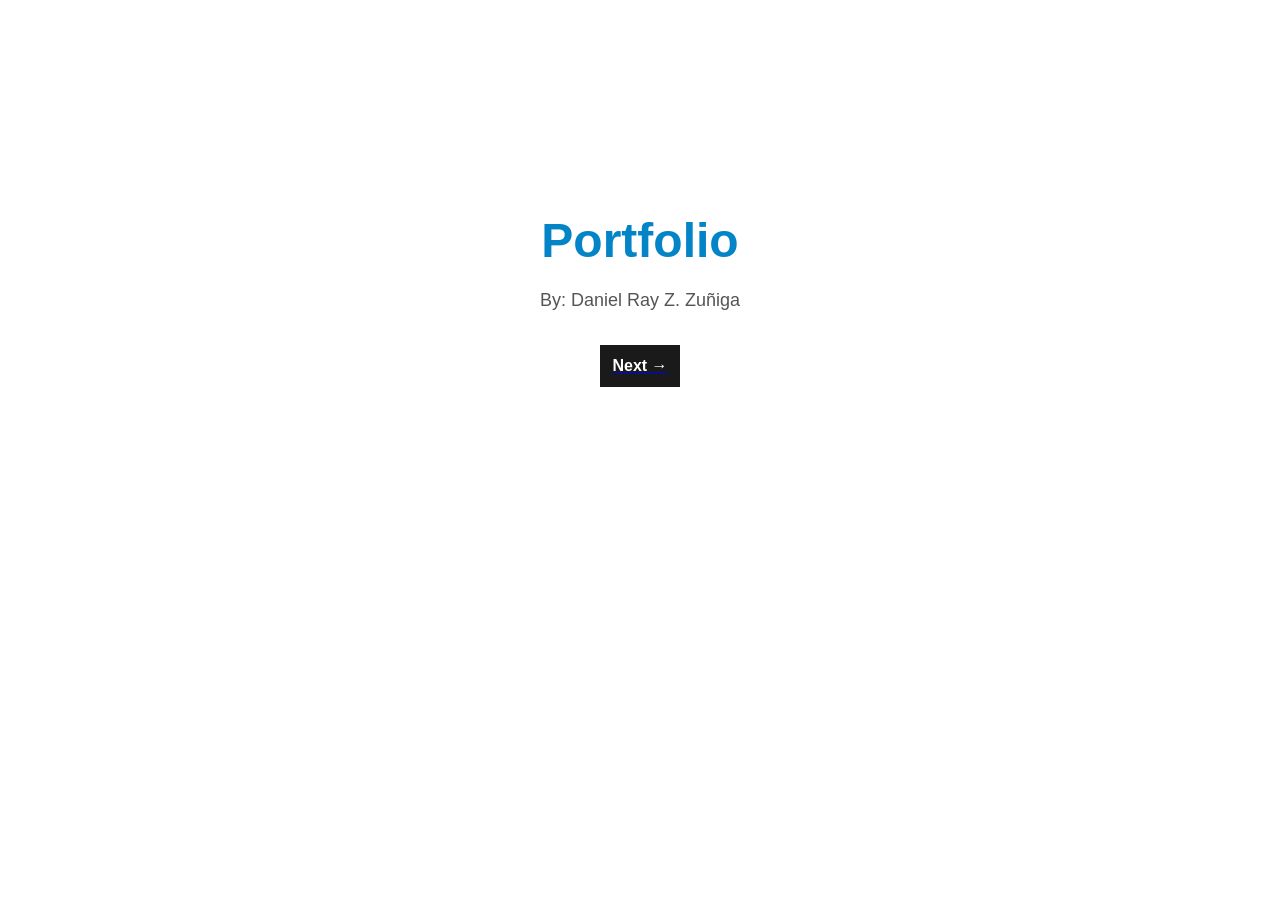
<file: index.html>
<!DOCTYPE html>
<html lang="en">
<head>
    <meta charset="UTF-8">
    <meta name="viewport" content="width=device-width, initial-scale=1.0">
    <title>Portfolio</title>
</head>
<body bgcolor="#ffffff" text="#555555">

    <br><br><br><br><br><br><br><br>

    <table width="600" align="center" cellpadding="40" cellspacing="0" border="0">
        <tr>
            <td align="center">
                
                <h1>
                    <font face="Arial, sans-serif" color="#0284c7" size="7">
                        <b>Portfolio</b>
                    </font>
                </h1>

                <p>
                    <font face="Arial, sans-serif" color="#555555" size="4">
                        By: Daniel Ray Z. Zuñiga
                    </font>
                </p>

                <br>

                <table bgcolor="#1a1a1a" cellpadding="12" cellspacing="0" border="0">
                    <tr>
                        <td align="center">
                            <a href="homepage.html">
                                <font face="Arial, sans-serif" color="#ffffff" size="3">
                                    <b>Next &rarr;</b>
                                </font>
                            </a>
                        </td>
                    </tr>
                </table>

            </td>
        </tr>
    </table>

</body>
</html>
</file>
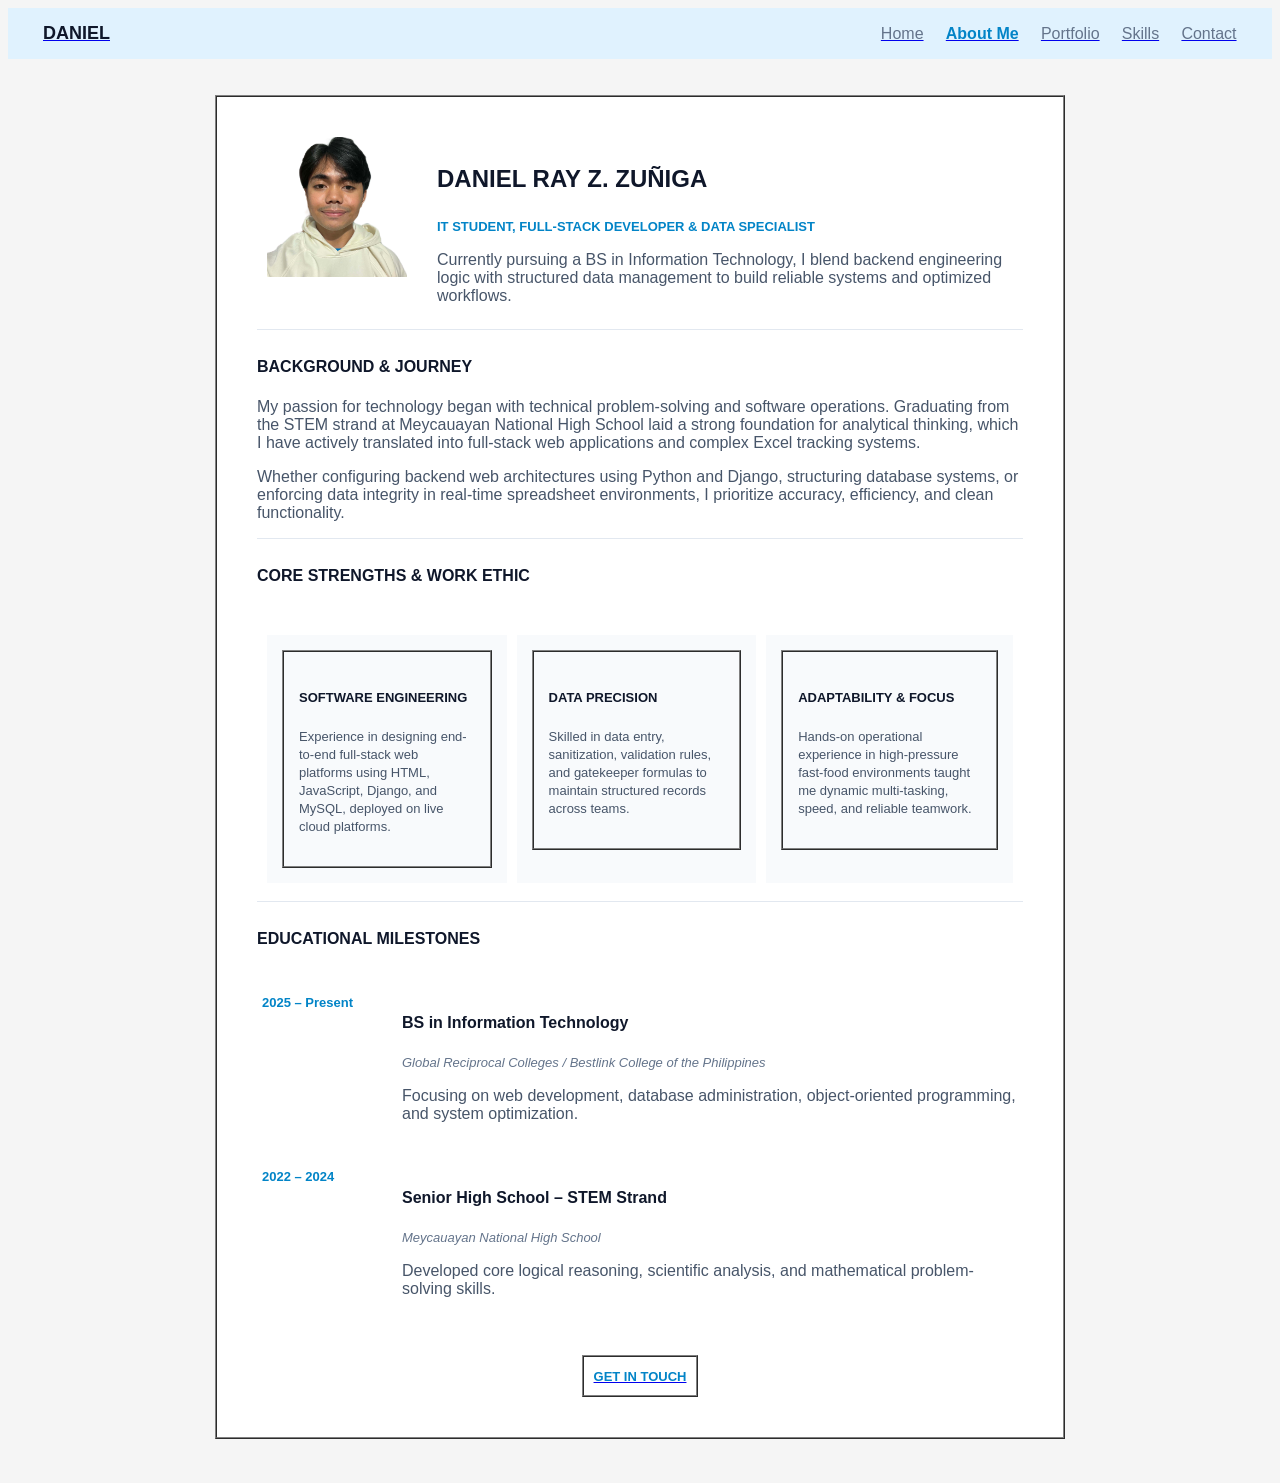
<file: aboutme.html>
<!DOCTYPE html>
<html lang="en">
<head>
    <meta charset="UTF-8">
    <meta name="viewport" content="width=device-width, initial-scale=1.0">
    <title>About Me</title>
</head>
<body bgcolor="#f5f5f5" text="#475569">

    <table width="100%" bgcolor="#e0f2fe" cellpadding="15" cellspacing="0" border="0">
        <tr>
            <td align="left" width="30%">
                &nbsp;&nbsp;&nbsp;&nbsp;
                <a href="homepage.html">
                    <font face="Arial, sans-serif" color="#0f172a" size="4">
                        <b>DANIEL</b>
                    </font>
                </a>
            </td>
            <td align="right" width="70%">
                <font face="Arial, sans-serif" size="3">
                    <a href="homepage.html"><font color="#64748b">Home</font></a> &nbsp;&nbsp;&nbsp;
                    <b><a href="aboutme.html"><font color="#0284c7">About Me</font></a></b> &nbsp;&nbsp;&nbsp;
                    <a href="portfolio.html"><font color="#64748b">Portfolio</font></a> &nbsp;&nbsp;&nbsp;
                    <a href="skills.html"><font color="#64748b">Skills</font></a> &nbsp;&nbsp;&nbsp;
                    <a href="contact.html"><font color="#64748b">Contact</font></a>
                </font>
                &nbsp;&nbsp;&nbsp;&nbsp;
            </td>
        </tr>
    </table>

    <br><br>

    <table width="850" align="center" bgcolor="#ffffff" cellpadding="40" cellspacing="0" border="1">
        <tr>
            <td>

                <table width="100%" cellpadding="0" cellspacing="0" border="0">
                    <tr>
                        <td width="160" valign="top" align="center">
                            <img src="profile.jpg" alt="Daniel Ray Zuñiga" width="140" height="140" border="0">
                        </td>
                        <td width="20">&nbsp;</td>
                        <td valign="top">
                            <h1>
                                <font face="Arial, sans-serif" color="#0f172a" size="5">
                                    DANIEL RAY Z. ZUÑIGA
                                </font>
                            </h1>
                            <p>
                                <font face="Arial, sans-serif" color="#0284c7" size="2">
                                    <b>IT STUDENT, FULL-STACK DEVELOPER &amp; DATA SPECIALIST</b>
                                </font>
                            </p>
                            <p>
                                <font face="Arial, sans-serif" color="#475569" size="3">
                                    Currently pursuing a BS in Information Technology, I blend backend engineering logic with structured data management to build reliable systems and optimized workflows.
                                </font>
                            </p>
                        </td>
                    </tr>
                </table>

                <hr color="#e2e8f0" size="1">

                <font face="Arial, sans-serif">
                    <h2>
                        <font color="#0f172a" size="3">
                            <b>BACKGROUND &amp; JOURNEY</b>
                        </font>
                    </h2>
                    <p>
                        <font size="3">
                            My passion for technology began with technical problem-solving and software operations. Graduating from the STEM strand at Meycauayan National High School laid a strong foundation for analytical thinking, which I have actively translated into full-stack web applications and complex Excel tracking systems.
                        </font>
                    </p>
                    <p>
                        <font size="3">
                            Whether configuring backend web architectures using Python and Django, structuring database systems, or enforcing data integrity in real-time spreadsheet environments, I prioritize accuracy, efficiency, and clean functionality.
                        </font>
                    </p>
                </font>

                <hr color="#e2e8f0" size="1">

                <font face="Arial, sans-serif">
                    <h2>
                        <font color="#0f172a" size="3">
                            <b>CORE STRENGTHS &amp; WORK ETHIC</b>
                        </font>
                    </h2>
                </font>

                <br>

                <table width="100%" cellpadding="15" cellspacing="10" border="0">
                    <tr>
                        <td width="33%" bgcolor="#f8fafc" valign="top">
                            <table width="100%" border="1" cellpadding="15" cellspacing="0">
                                <tr>
                                    <td>
                                        <font face="Arial, sans-serif">
                                            <h4><font color="#0f172a" size="2"><b>SOFTWARE ENGINEERING</b></font></h4>
                                            <p><font size="2">Experience in designing end-to-end full-stack web platforms using HTML, JavaScript, Django, and MySQL, deployed on live cloud platforms.</font></p>
                                        </font>
                                    </td>
                                </tr>
                            </table>
                        </td>

                        <td width="33%" bgcolor="#f8fafc" valign="top">
                            <table width="100%" border="1" cellpadding="15" cellspacing="0">
                                <tr>
                                    <td>
                                        <font face="Arial, sans-serif">
                                            <h4><font color="#0f172a" size="2"><b>DATA PRECISION</b></font></h4>
                                            <p><font size="2">Skilled in data entry, sanitization, validation rules, and gatekeeper formulas to maintain structured records across teams.</font></p>
                                        </font>
                                    </td>
                                </tr>
                            </table>
                        </td>

                        <td width="34%" bgcolor="#f8fafc" valign="top">
                            <table width="100%" border="1" cellpadding="15" cellspacing="0">
                                <tr>
                                    <td>
                                        <font face="Arial, sans-serif">
                                            <h4><font color="#0f172a" size="2"><b>ADAPTABILITY &amp; FOCUS</b></font></h4>
                                            <p><font size="2">Hands-on operational experience in high-pressure fast-food environments taught me dynamic multi-tasking, speed, and reliable teamwork.</font></p>
                                        </font>
                                    </td>
                                </tr>
                            </table>
                        </td>
                    </tr>
                </table>

                <hr color="#e2e8f0" size="1">

                <font face="Arial, sans-serif">
                    <h2>
                        <font color="#0f172a" size="3">
                            <b>EDUCATIONAL MILESTONES</b>
                        </font>
                    </h2>
                </font>

                <br>

                <table width="100%" cellpadding="5" cellspacing="0" border="0">
                    <tr>
                        <td width="130" valign="top">
                            <font face="Arial, sans-serif" color="#0284c7" size="2">
                                <b>2025 – Present</b>
                            </font>
                        </td>
                        <td valign="top">
                            <font face="Arial, sans-serif">
                                <h4><font color="#0f172a" size="3">BS in Information Technology</font></h4>
                                <p><font color="#64748b" size="2"><i>Global Reciprocal Colleges / Bestlink College of the Philippines</i></font></p>
                                <p><font size="3">Focusing on web development, database administration, object-oriented programming, and system optimization.</font></p>
                            </font>
                        </td>
                    </tr>
                </table>

                <br>

                <table width="100%" cellpadding="5" cellspacing="0" border="0">
                    <tr>
                        <td width="130" valign="top">
                            <font face="Arial, sans-serif" color="#0284c7" size="2">
                                <b>2022 – 2024</b>
                            </font>
                        </td>
                        <td valign="top">
                            <font face="Arial, sans-serif">
                                <h4><font color="#0f172a" size="3">Senior High School – STEM Strand</font></h4>
                                <p><font color="#64748b" size="2"><i>Meycauayan National High School</i></font></p>
                                <p><font size="3">Developed core logical reasoning, scientific analysis, and mathematical problem-solving skills.</font></p>
                            </font>
                        </td>
                    </tr>
                </table>

                <br><br>

                <table align="center" cellpadding="10" cellspacing="0" border="1">
                    <tr>
                        <td align="center" bgcolor="#ffffff">
                            <a href="contact.html">
                                <font face="Arial, sans-serif" color="#0284c7" size="2">
                                    <b>GET IN TOUCH</b>
                                </font>
                            </a>
                        </td>
                    </tr>
                </table>

            </td>
        </tr>
    </table>

    <br><br>

</body>
</html>
</file>
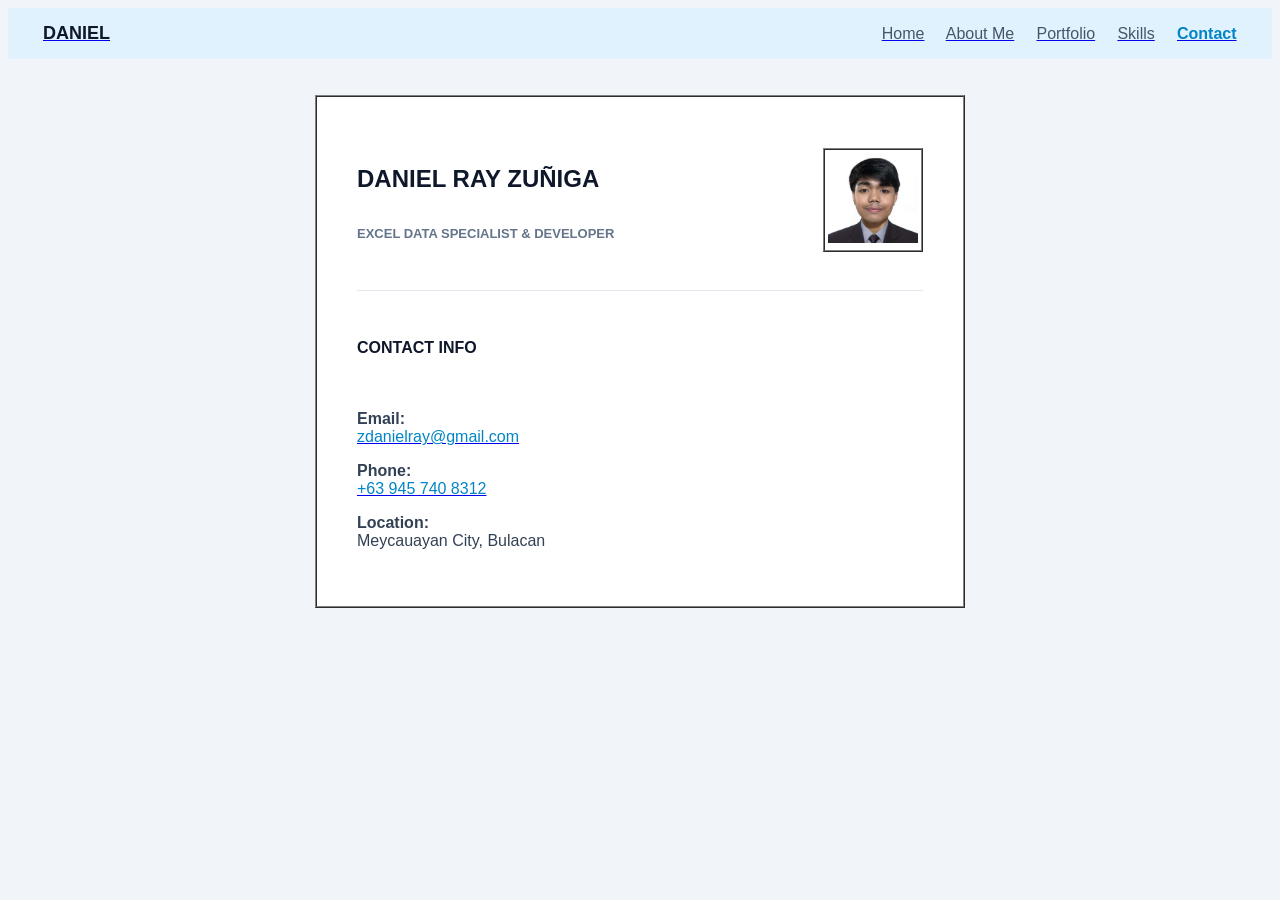
<file: contact.html>
<!DOCTYPE html>
<html lang="en">
<head>
    <meta charset="UTF-8">
    <meta name="viewport" content="width=device-width, initial-scale=1.0">
    <title>Contact - Daniel Ray Zuñiga</title>
</head>
<body bgcolor="#f1f5f9" text="#334155">

    <table width="100%" bgcolor="#e0f2fe" cellpadding="15" cellspacing="0" border="0">
        <tr>
            <td align="left" width="30%">
                &nbsp;&nbsp;&nbsp;&nbsp;
                <a href="homepage.html">
                    <font face="Arial, sans-serif" color="#0f172a" size="4">
                        <b>DANIEL</b>
                    </font>
                </a>
            </td>
            <td align="right" width="70%">
                <font face="Arial, sans-serif" size="3">
                    <a href="homepage.html"><font color="#475569">Home</font></a> &nbsp;&nbsp;&nbsp;
                    <a href="aboutme.html"><font color="#475569">About Me</font></a> &nbsp;&nbsp;&nbsp;
                    <a href="portfolio.html"><font color="#475569">Portfolio</font></a> &nbsp;&nbsp;&nbsp;
                    <a href="skills.html"><font color="#475569">Skills</font></a> &nbsp;&nbsp;&nbsp;
                    <b><a href="contact.html"><font color="#0284c7">Contact</font></a></b>
                </font>
                &nbsp;&nbsp;&nbsp;&nbsp;
            </td>
        </tr>
    </table>

    <br><br>

    <table width="650" align="center" bgcolor="#ffffff" cellpadding="40" cellspacing="0" border="1">
        <tr>
            <td>

                <table width="100%" cellpadding="0" cellspacing="0" border="0">
                    <tr>
                        <td valign="middle" width="70%">
                            <h1>
                                <font face="Arial, sans-serif" color="#0f172a" size="5">
                                    DANIEL RAY ZUÑIGA
                                </font>
                            </h1>
                            <h2>
                                <font face="Arial, sans-serif" color="#64748b" size="2">
                                    EXCEL DATA SPECIALIST &amp; DEVELOPER
                                </font>
                            </h2>
                        </td>
                        <td align="right" valign="middle" width="30%">
                            <table border="1" cellpadding="3" cellspacing="0">
                                <tr>
                                    <td>
                                        <img src="profile2.jpg" alt="Daniel Ray Zuñiga" width="90" height="90">
                                    </td>
                                </tr>
                            </table>
                        </td>
                    </tr>
                </table>

                <br>
                <hr color="#e2e8f0" size="1">
                <br>

                <table width="100%" cellpadding="0" cellspacing="0" border="0">
                    <tr>
                        <td>
                            <h3>
                                <font face="Arial, sans-serif" color="#0f172a" size="3">
                                    <b>CONTACT INFO</b>
                                </font>
                            </h3>
                            <br>

                            <p>
                                <font face="Arial, sans-serif" color="#334155" size="3">
                                    <b>Email:</b><br>
                                    <a href="mailto:zdanielray@gmail.com"><font color="#0284c7">zdanielray@gmail.com</font></a>
                                </font>
                            </p>

                            <p>
                                <font face="Arial, sans-serif" color="#334155" size="3">
                                    <b>Phone:</b><br>
                                    <a href="tel:+639457408312"><font color="#0284c7">+63 945 740 8312</font></a>
                                </font>
                            </p>

                            <p>
                                <font face="Arial, sans-serif" color="#334155" size="3">
                                    <b>Location:</b><br>
                                    Meycauayan City, Bulacan
                                </font>
                            </p>
                        </td>
                    </tr>
                </table>

            </td>
        </tr>
    </table>

    <br><br>

</body>
</html>
</file>
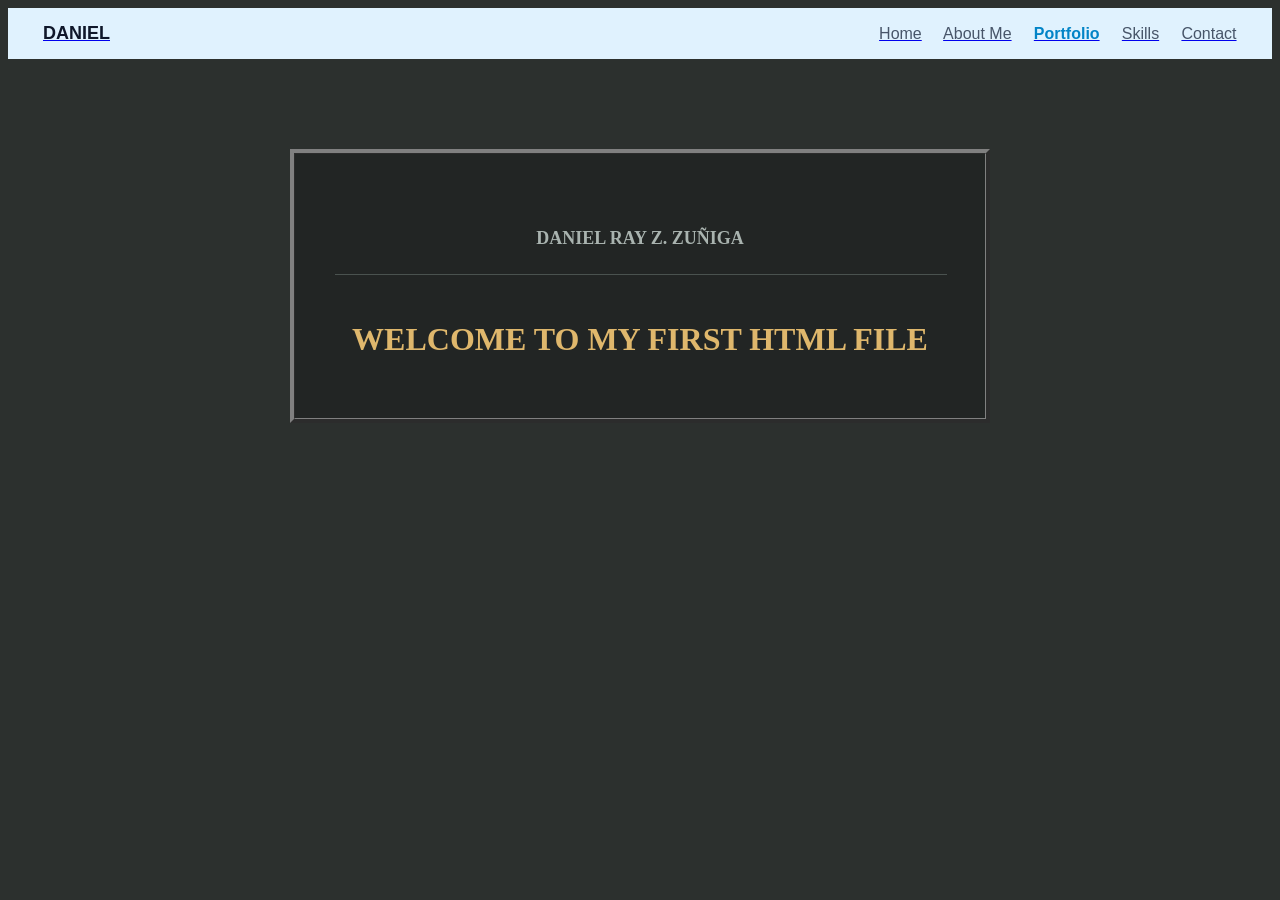
<file: firsthtml.html>
<!DOCTYPE html>
<html lang="en">
<head>
    <meta charset="UTF-8">
    <meta name="viewport" content="width=device-width, initial-scale=1.0">
    <title>First HTML Activity</title>
</head>
<body bgcolor="#2c302e" text="#f4f4f2">

    <table width="100%" bgcolor="#e0f2fe" cellpadding="15" cellspacing="0" border="0">
        <tr>
            <td align="left" width="30%">
                &nbsp;&nbsp;&nbsp;&nbsp;
                <a href="homepage.html">
                    <font face="Arial, sans-serif" color="#0f172a" size="4">
                        <b>DANIEL</b>
                    </font>
                </a>
            </td>
            <td align="right" width="70%">
                <font face="Arial, sans-serif" size="3">
                    <a href="homepage.html"><font color="#475569">Home</font></a> &nbsp;&nbsp;&nbsp;
                    <a href="aboutme.html"><font color="#475569">About Me</font></a> &nbsp;&nbsp;&nbsp;
                    <b><a href="portfolio.html"><font color="#0284c7">Portfolio</font></a></b> &nbsp;&nbsp;&nbsp;
                    <a href="skills.html"><font color="#475569">Skills</font></a> &nbsp;&nbsp;&nbsp;
                    <a href="contact.html"><font color="#475569">Contact</font></a>
                </font>
                &nbsp;&nbsp;&nbsp;&nbsp;
            </td>
        </tr>
    </table>

    <br><br><br><br><br>

    <table width="700" align="center" bgcolor="#222524" cellpadding="40" cellspacing="0" border="4">
        <tr>
            <td align="center">

                <h1>
                    <font face="Georgia, serif" color="#a9b3af" size="4">
                        DANIEL RAY Z. ZUÑIGA
                    </font>
                </h1>

                <hr color="#4a524f" size="1" width="100%">

                <br>

                <h2>
                    <font face="Georgia, serif" color="#dfb76c" size="6">
                        <b>WELCOME TO MY FIRST HTML FILE</b>
                    </font>
                </h2>

            </td>
        </tr>
    </table>

    <br><br><br>

</body>
</html>
</file>
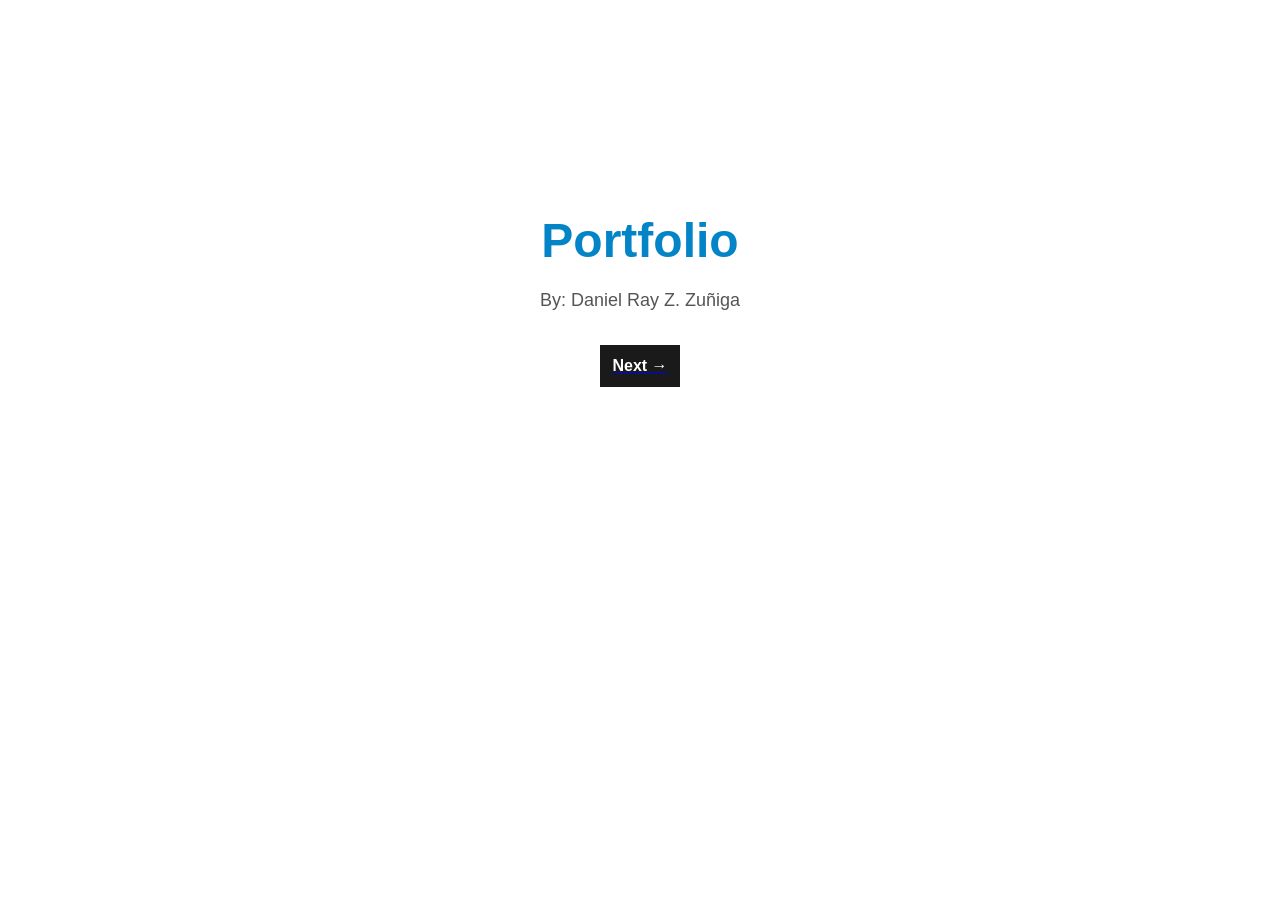
<file: Firstpage.html>
<!DOCTYPE html>
<html lang="en">
<head>
    <meta charset="UTF-8">
    <meta name="viewport" content="width=device-width, initial-scale=1.0">
    <title>Portfolio</title>
</head>
<body bgcolor="#ffffff" text="#555555">

    <br><br><br><br><br><br><br><br>

    <table width="600" align="center" cellpadding="40" cellspacing="0" border="0">
        <tr>
            <td align="center">
                
                <h1>
                    <font face="Arial, sans-serif" color="#0284c7" size="7">
                        <b>Portfolio</b>
                    </font>
                </h1>

                <p>
                    <font face="Arial, sans-serif" color="#555555" size="4">
                        By: Daniel Ray Z. Zuñiga
                    </font>
                </p>

                <br>

                <table bgcolor="#1a1a1a" cellpadding="12" cellspacing="0" border="0">
                    <tr>
                        <td align="center">
                            <a href="homepage.html">
                                <font face="Arial, sans-serif" color="#ffffff" size="3">
                                    <b>Next &rarr;</b>
                                </font>
                            </a>
                        </td>
                    </tr>
                </table>

            </td>
        </tr>
    </table>

</body>
</html>
</file>
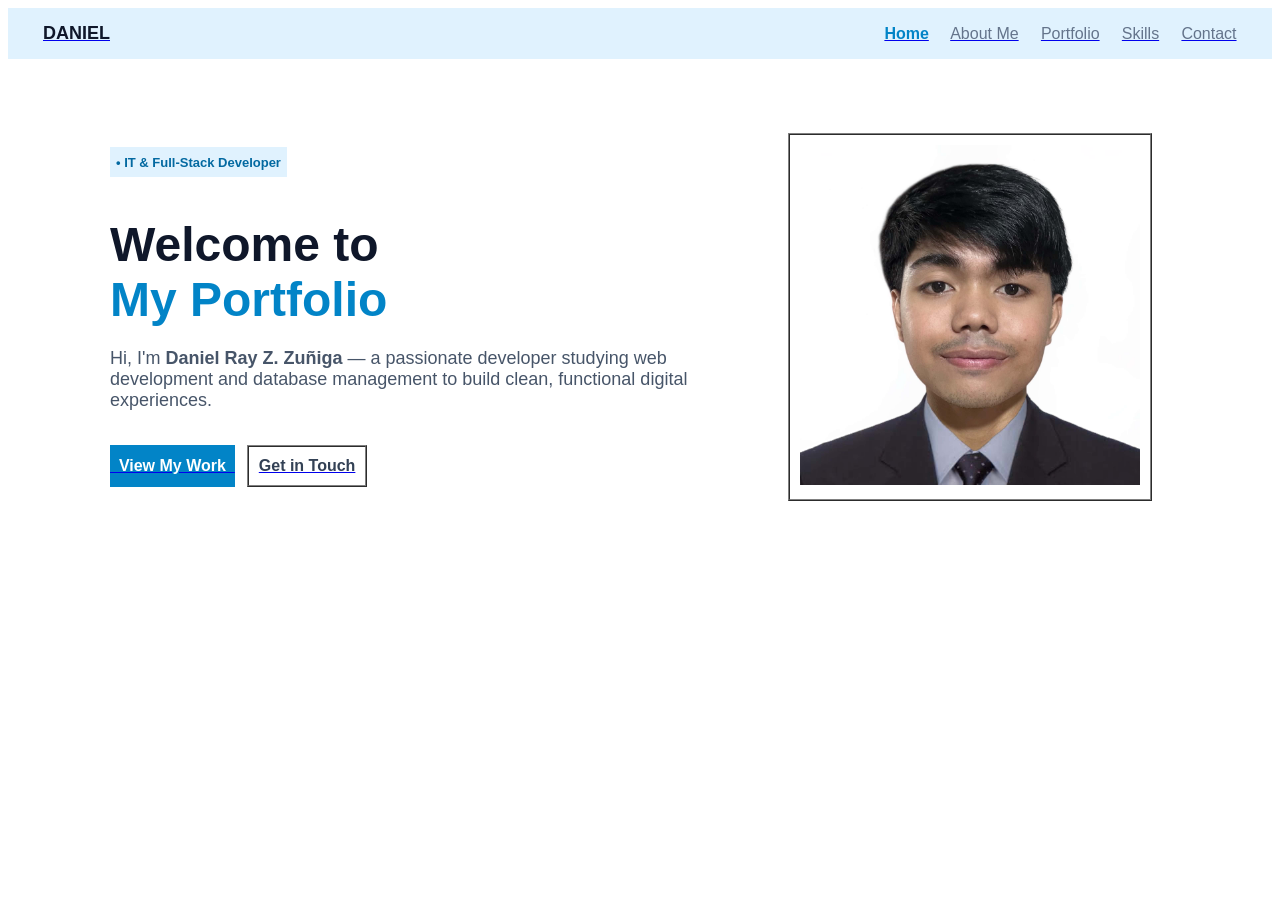
<file: homepage.html>
<!DOCTYPE html>
<html lang="en">
<head>
    <meta charset="UTF-8">
    <meta name="viewport" content="width=device-width, initial-scale=1.0">
    <title>Home Page</title>
</head>
<body bgcolor="#ffffff" text="#475569">

    <table width="100%" bgcolor="#e0f2fe" cellpadding="15" cellspacing="0" border="0">
        <tr>
            <td align="left" width="30%">
                &nbsp;&nbsp;&nbsp;&nbsp;
                <a href="homepage.html">
                    <font face="Arial, sans-serif" color="#0f172a" size="4">
                        <b>DANIEL</b>
                    </font>
                </a>
            </td>
            <td align="right" width="70%">
                <font face="Arial, sans-serif" size="3">
                    <b><a href="homepage.html"><font color="#0284c7">Home</font></a></b> &nbsp;&nbsp;&nbsp;
                    <a href="aboutme.html"><font color="#64748b">About Me</font></a> &nbsp;&nbsp;&nbsp;
                    <a href="portfolio.html"><font color="#64748b">Portfolio</font></a> &nbsp;&nbsp;&nbsp;
                    <a href="skills.html"><font color="#64748b">Skills</font></a> &nbsp;&nbsp;&nbsp;
                    <a href="contact.html"><font color="#64748b">Contact</font></a>
                </font>
                &nbsp;&nbsp;&nbsp;&nbsp;
            </td>
        </tr>
    </table>

    <br><br><br>

    <table width="1100" align="center" cellpadding="20" cellspacing="0" border="0">
        <tr>
            <td width="60%" valign="middle" align="left">

                <table bgcolor="#e0f2fe" cellpadding="6" cellspacing="0" border="0">
                    <tr>
                        <td>
                            <font face="Arial, sans-serif" color="#0369a1" size="2">
                                <b>&bull; IT & Full-Stack Developer</b>
                            </font>
                        </td>
                    </tr>
                </table>

                <br>

                <h1>
                    <font face="Arial, sans-serif" color="#0f172a" size="7">
                        Welcome to <br>
                        <font color="#0284c7">My Portfolio</font>
                    </font>
                </h1>

                <p>
                    <font face="Arial, sans-serif" color="#475569" size="4">
                        Hi, I'm <b>Daniel Ray Z. Zuñiga</b> — a passionate developer studying web development and database management to build clean, functional digital experiences.
                    </font>
                </p>

                <br>

                <table cellpadding="0" cellspacing="0" border="0">
                    <tr>
                        <td bgcolor="#0284c7" cellpadding="12">
                            <a href="portfolio.html">
                                <font face="Arial, sans-serif" color="#ffffff" size="3">
                                    <b>&nbsp;&nbsp;View My Work&nbsp;&nbsp;</b>
                                </font>
                            </a>
                        </td>
                        <td>&nbsp;&nbsp;&nbsp;</td>
                        <td bgcolor="#ffffff" cellpadding="12">
                            <table border="1" cellpadding="10" cellspacing="0">
                                <tr>
                                    <td>
                                        <a href="contact.html">
                                            <font face="Arial, sans-serif" color="#334155" size="3">
                                                <b>Get in Touch</b>
                                            </font>
                                        </a>
                                    </td>
                                </tr>
                            </table>
                        </td>
                    </tr>
                </table>

            </td>

            <td width="40%" valign="middle" align="center">
                <table bgcolor="#e0f2fe" cellpadding="10" cellspacing="0" border="1">
                    <tr>
                        <td align="center" bgcolor="#ffffff">
                            <img src="profile2.jpg" alt="Daniel Ray Zuñiga" width="340" height="340" border="0">
                        </td>
                    </tr>
                </table>
            </td>
        </tr>
    </table>

    <br><br>

</body>
</html>
</file>
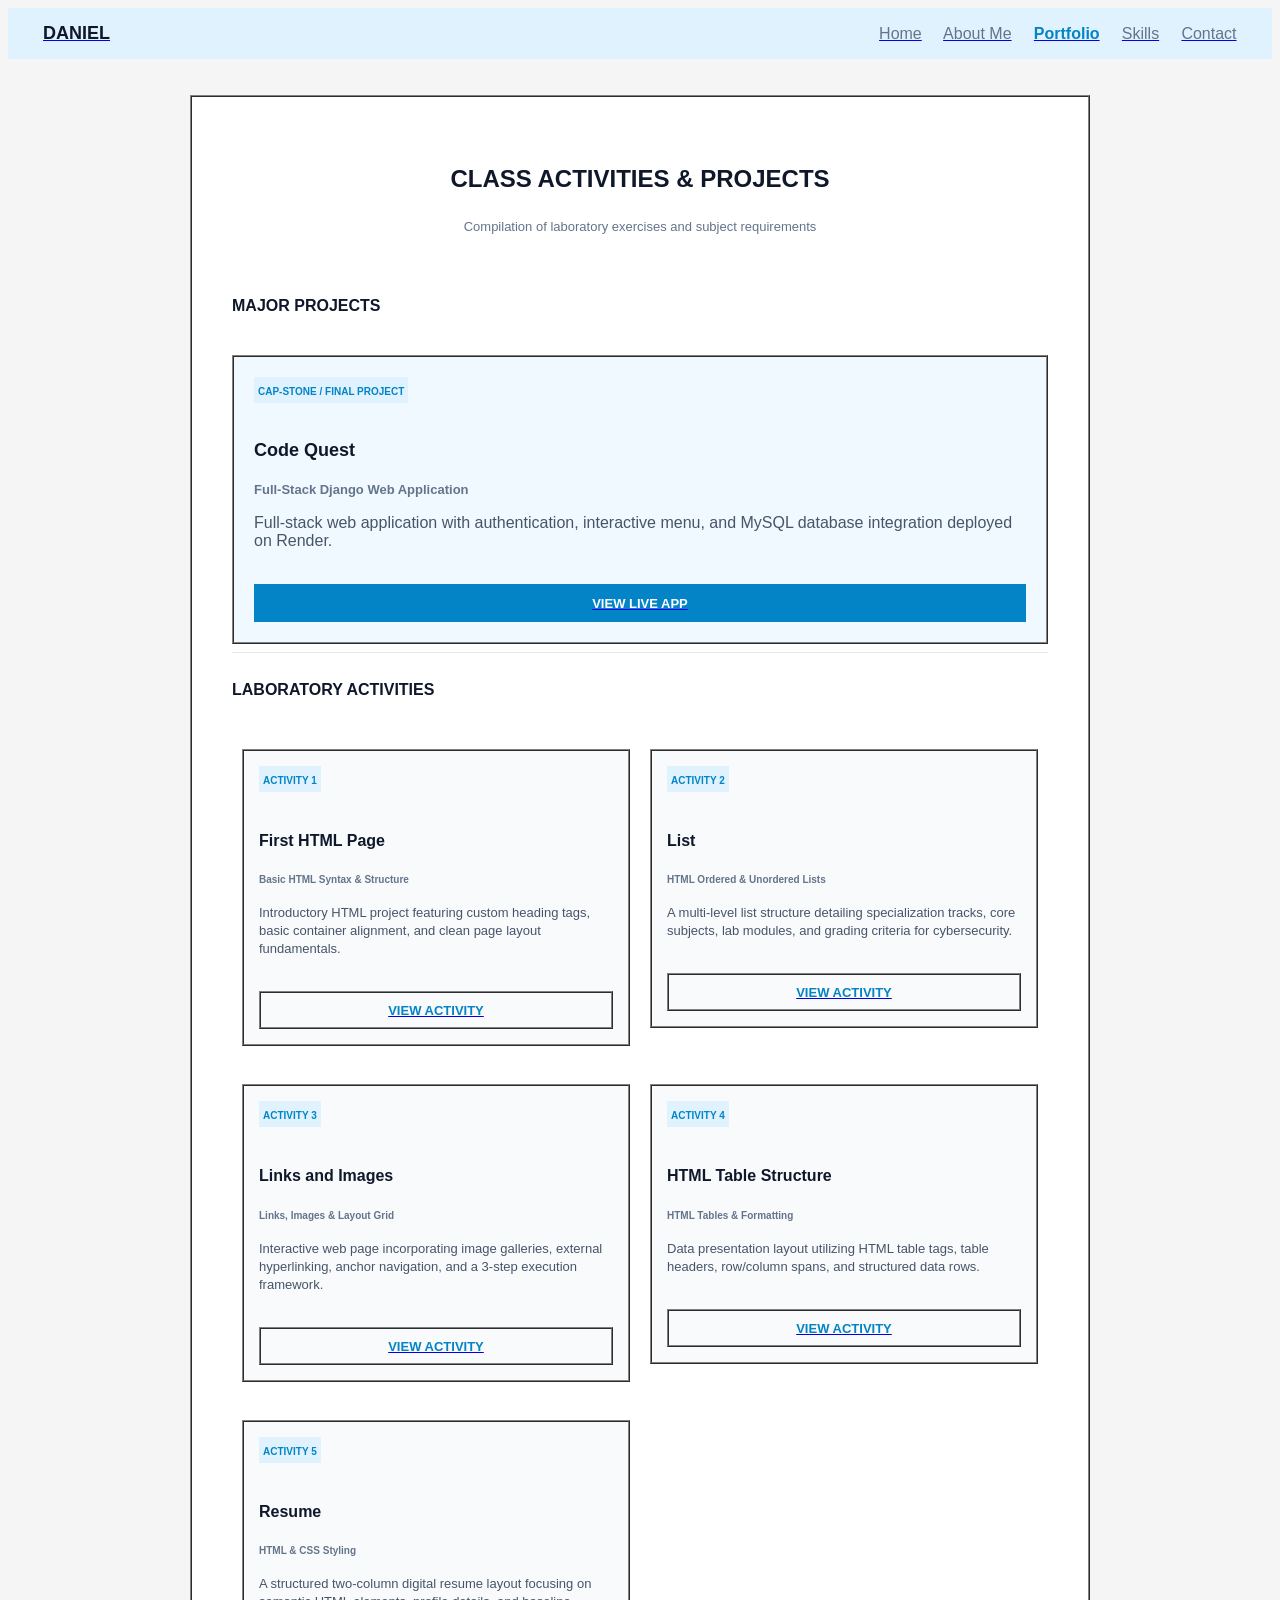
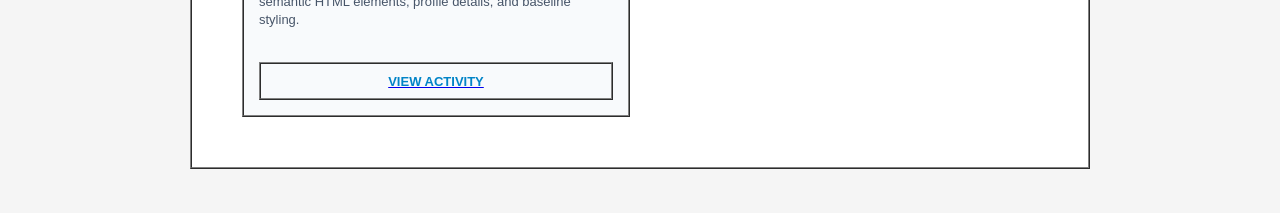
<file: portfolio.html>
<!DOCTYPE html>
<html lang="en">
<head>
    <meta charset="UTF-8">
    <meta name="viewport" content="width=device-width, initial-scale=1.0">
    <title>Portfolio</title>
</head>
<body bgcolor="#f5f5f5" text="#475569">

    <table width="100%" bgcolor="#e0f2fe" cellpadding="15" cellspacing="0" border="0">
        <tr>
            <td align="left" width="30%">
                &nbsp;&nbsp;&nbsp;&nbsp;
                <a href="homepage.html">
                    <font face="Arial, sans-serif" color="#0f172a" size="4">
                        <b>DANIEL</b>
                    </font>
                </a>
            </td>
            <td align="right" width="70%">
                <font face="Arial, sans-serif" size="3">
                    <a href="homepage.html"><font color="#64748b">Home</font></a> &nbsp;&nbsp;&nbsp;
                    <a href="aboutme.html"><font color="#64748b">About Me</font></a> &nbsp;&nbsp;&nbsp;
                    <b><a href="portfolio.html"><font color="#0284c7">Portfolio</font></a></b> &nbsp;&nbsp;&nbsp;
                    <a href="skills.html"><font color="#64748b">Skills</font></a> &nbsp;&nbsp;&nbsp;
                    <a href="contact.html"><font color="#64748b">Contact</font></a>
                </font>
                &nbsp;&nbsp;&nbsp;&nbsp;
            </td>
        </tr>
    </table>

    <br><br>

    <table width="900" align="center" bgcolor="#ffffff" cellpadding="40" cellspacing="0" border="1">
        <tr>
            <td>

                <table width="100%" cellpadding="0" cellspacing="0" border="0">
                    <tr>
                        <td align="center">
                            <h1>
                                <font face="Arial, sans-serif" color="#0f172a" size="5">
                                    CLASS ACTIVITIES &amp; PROJECTS
                                </font>
                            </h1>
                            <p>
                                <font face="Arial, sans-serif" color="#64748b" size="2">
                                    Compilation of laboratory exercises and subject requirements
                                </font>
                            </p>
                        </td>
                    </tr>
                </table>

                <br>

                <font face="Arial, sans-serif">
                    <h2>
                        <font color="#0f172a" size="3">
                            <b>MAJOR PROJECTS</b>
                        </font>
                    </h2>
                </font>

                <br>

                <table width="100%" bgcolor="#f0f9ff" cellpadding="20" cellspacing="0" border="1">
                    <tr>
                        <td>
                            <table bgcolor="#e0f2fe" cellpadding="4" cellspacing="0" border="0">
                                <tr>
                                    <td>
                                        <font face="Arial, sans-serif" color="#0284c7" size="1">
                                            <b>CAP-STONE / FINAL PROJECT</b>
                                        </font>
                                    </td>
                                </tr>
                            </table>

                            <br>

                            <h3>
                                <font face="Arial, sans-serif" color="#0f172a" size="4">
                                    Code Quest
                                </font>
                            </h3>
                            <p>
                                <font face="Arial, sans-serif" color="#64748b" size="2">
                                    <b>Full-Stack Django Web Application</b>
                                </font>
                            </p>
                            <p>
                                <font face="Arial, sans-serif" color="#475569" size="3">
                                    Full-stack web application with authentication, interactive menu, and MySQL database integration deployed on Render.
                                </font>
                            </p>

                            <br>

                            <table bgcolor="#0284c7" cellpadding="10" cellspacing="0" border="0" width="100%">
                                <tr>
                                    <td align="center">
                                        <a href="https://code-quest-5j0p.onrender.com" target="_blank">
                                            <font face="Arial, sans-serif" color="#ffffff" size="2">
                                                <b>VIEW LIVE APP</b>
                                            </font>
                                        </a>
                                    </td>
                                </tr>
                            </table>
                        </td>
                    </tr>
                </table>

                <hr color="#e2e8f0" size="1">

                <font face="Arial, sans-serif">
                    <h2>
                        <font color="#0f172a" size="3">
                            <b>LABORATORY ACTIVITIES</b>
                        </font>
                    </h2>
                </font>

                <br>

                <table width="100%" cellpadding="10" cellspacing="0" border="0">
                    <tr>
                        <td width="50%" valign="top">
                            <table width="100%" bgcolor="#f8fafc" cellpadding="15" cellspacing="0" border="1">
                                <tr>
                                    <td>
                                        <table bgcolor="#e0f2fe" cellpadding="4" cellspacing="0" border="0">
                                            <tr>
                                                <td>
                                                    <font face="Arial, sans-serif" color="#0284c7" size="1">
                                                        <b>ACTIVITY 1</b>
                                                    </font>
                                                </td>
                                            </tr>
                                        </table>
                                        <br>
                                        <h3><font face="Arial, sans-serif" color="#0f172a" size="3">First HTML Page</font></h3>
                                        <p><font face="Arial, sans-serif" color="#64748b" size="1"><b>Basic HTML Syntax &amp; Structure</b></font></p>
                                        <p><font face="Arial, sans-serif" size="2">Introductory HTML project featuring custom heading tags, basic container alignment, and clean page layout fundamentals.</font></p>
                                        <br>
                                        <table width="100%" border="1" cellpadding="8" cellspacing="0">
                                            <tr>
                                                <td align="center">
                                                    <a href="firsthtml.html">
                                                        <font face="Arial, sans-serif" color="#0284c7" size="2"><b>VIEW ACTIVITY</b></font>
                                                    </a>
                                                </td>
                                            </tr>
                                        </table>
                                    </td>
                                </tr>
                            </table>
                        </td>

                        <td width="50%" valign="top">
                            <table width="100%" bgcolor="#f8fafc" cellpadding="15" cellspacing="0" border="1">
                                <tr>
                                    <td>
                                        <table bgcolor="#e0f2fe" cellpadding="4" cellspacing="0" border="0">
                                            <tr>
                                                <td>
                                                    <font face="Arial, sans-serif" color="#0284c7" size="1">
                                                        <b>ACTIVITY 2</b>
                                                    </font>
                                                </td>
                                            </tr>
                                        </table>
                                        <br>
                                        <h3><font face="Arial, sans-serif" color="#0f172a" size="3">List</font></h3>
                                        <p><font face="Arial, sans-serif" color="#64748b" size="1"><b>HTML Ordered &amp; Unordered Lists</b></font></p>
                                        <p><font face="Arial, sans-serif" size="2">A multi-level list structure detailing specialization tracks, core subjects, lab modules, and grading criteria for cybersecurity.</font></p>
                                        <br>
                                        <table width="100%" border="1" cellpadding="8" cellspacing="0">
                                            <tr>
                                                <td align="center">
                                                    <a href="Zuniga_List.html">
                                                        <font face="Arial, sans-serif" color="#0284c7" size="2"><b>VIEW ACTIVITY</b></font>
                                                    </a>
                                                </td>
                                            </tr>
                                        </table>
                                    </td>
                                </tr>
                            </table>
                        </td>
                    </tr>
                </table>

                <br>

                <table width="100%" cellpadding="10" cellspacing="0" border="0">
                    <tr>
                        <td width="50%" valign="top">
                            <table width="100%" bgcolor="#f8fafc" cellpadding="15" cellspacing="0" border="1">
                                <tr>
                                    <td>
                                        <table bgcolor="#e0f2fe" cellpadding="4" cellspacing="0" border="0">
                                            <tr>
                                                <td>
                                                    <font face="Arial, sans-serif" color="#0284c7" size="1">
                                                        <b>ACTIVITY 3</b>
                                                    </font>
                                                </td>
                                            </tr>
                                        </table>
                                        <br>
                                        <h3><font face="Arial, sans-serif" color="#0f172a" size="3">Links and Images</font></h3>
                                        <p><font face="Arial, sans-serif" color="#64748b" size="1"><b>Links, Images &amp; Layout Grid</b></font></p>
                                        <p><font face="Arial, sans-serif" size="2">Interactive web page incorporating image galleries, external hyperlinking, anchor navigation, and a 3-step execution framework.</font></p>
                                        <br>
                                        <table width="100%" border="1" cellpadding="8" cellspacing="0">
                                            <tr>
                                                <td align="center">
                                                    <a href="linkandimages.html">
                                                        <font face="Arial, sans-serif" color="#0284c7" size="2"><b>VIEW ACTIVITY</b></font>
                                                    </a>
                                                </td>
                                            </tr>
                                        </table>
                                    </td>
                                </tr>
                            </table>
                        </td>

                        <td width="50%" valign="top">
                            <table width="100%" bgcolor="#f8fafc" cellpadding="15" cellspacing="0" border="1">
                                <tr>
                                    <td>
                                        <table bgcolor="#e0f2fe" cellpadding="4" cellspacing="0" border="0">
                                            <tr>
                                                <td>
                                                    <font face="Arial, sans-serif" color="#0284c7" size="1">
                                                        <b>ACTIVITY 4</b>
                                                    </font>
                                                </td>
                                            </tr>
                                        </table>
                                        <br>
                                        <h3><font face="Arial, sans-serif" color="#0f172a" size="3">HTML Table Structure</font></h3>
                                        <p><font face="Arial, sans-serif" color="#64748b" size="1"><b>HTML Tables &amp; Formatting</b></font></p>
                                        <p><font face="Arial, sans-serif" size="2">Data presentation layout utilizing HTML table tags, table headers, row/column spans, and structured data rows.</font></p>
                                        <br>
                                        <table width="100%" border="1" cellpadding="8" cellspacing="0">
                                            <tr>
                                                <td align="center">
                                                    <a href="Table.html">
                                                        <font face="Arial, sans-serif" color="#0284c7" size="2"><b>VIEW ACTIVITY</b></font>
                                                    </a>
                                                </td>
                                            </tr>
                                        </table>
                                    </td>
                                </tr>
                            </table>
                        </td>
                    </tr>
                </table>

                <br>

                <table width="100%" cellpadding="10" cellspacing="0" border="0">
                    <tr>
                        <td width="50%" valign="top">
                            <table width="100%" bgcolor="#f8fafc" cellpadding="15" cellspacing="0" border="1">
                                <tr>
                                    <td>
                                        <table bgcolor="#e0f2fe" cellpadding="4" cellspacing="0" border="0">
                                            <tr>
                                                <td>
                                                    <font face="Arial, sans-serif" color="#0284c7" size="1">
                                                        <b>ACTIVITY 5</b>
                                                    </font>
                                                </td>
                                            </tr>
                                        </table>
                                        <br>
                                        <h3><font face="Arial, sans-serif" color="#0f172a" size="3">Resume</font></h3>
                                        <p><font face="Arial, sans-serif" color="#64748b" size="1"><b>HTML &amp; CSS Styling</b></font></p>
                                        <p><font face="Arial, sans-serif" size="2">A structured two-column digital resume layout focusing on semantic HTML elements, profile details, and baseline styling.</font></p>
                                        <br>
                                        <table width="100%" border="1" cellpadding="8" cellspacing="0">
                                            <tr>
                                                <td align="center">
                                                    <a href="resume.html">
                                                        <font face="Arial, sans-serif" color="#0284c7" size="2"><b>VIEW ACTIVITY</b></font>
                                                    </a>
                                                </td>
                                            </tr>
                                        </table>
                                    </td>
                                </tr>
                            </table>
                        </td>
                        <td width="50%">&nbsp;</td>
                    </tr>
                </table>

            </td>
        </tr>
    </table>

    <br><br>

</body>
</html>
</file>
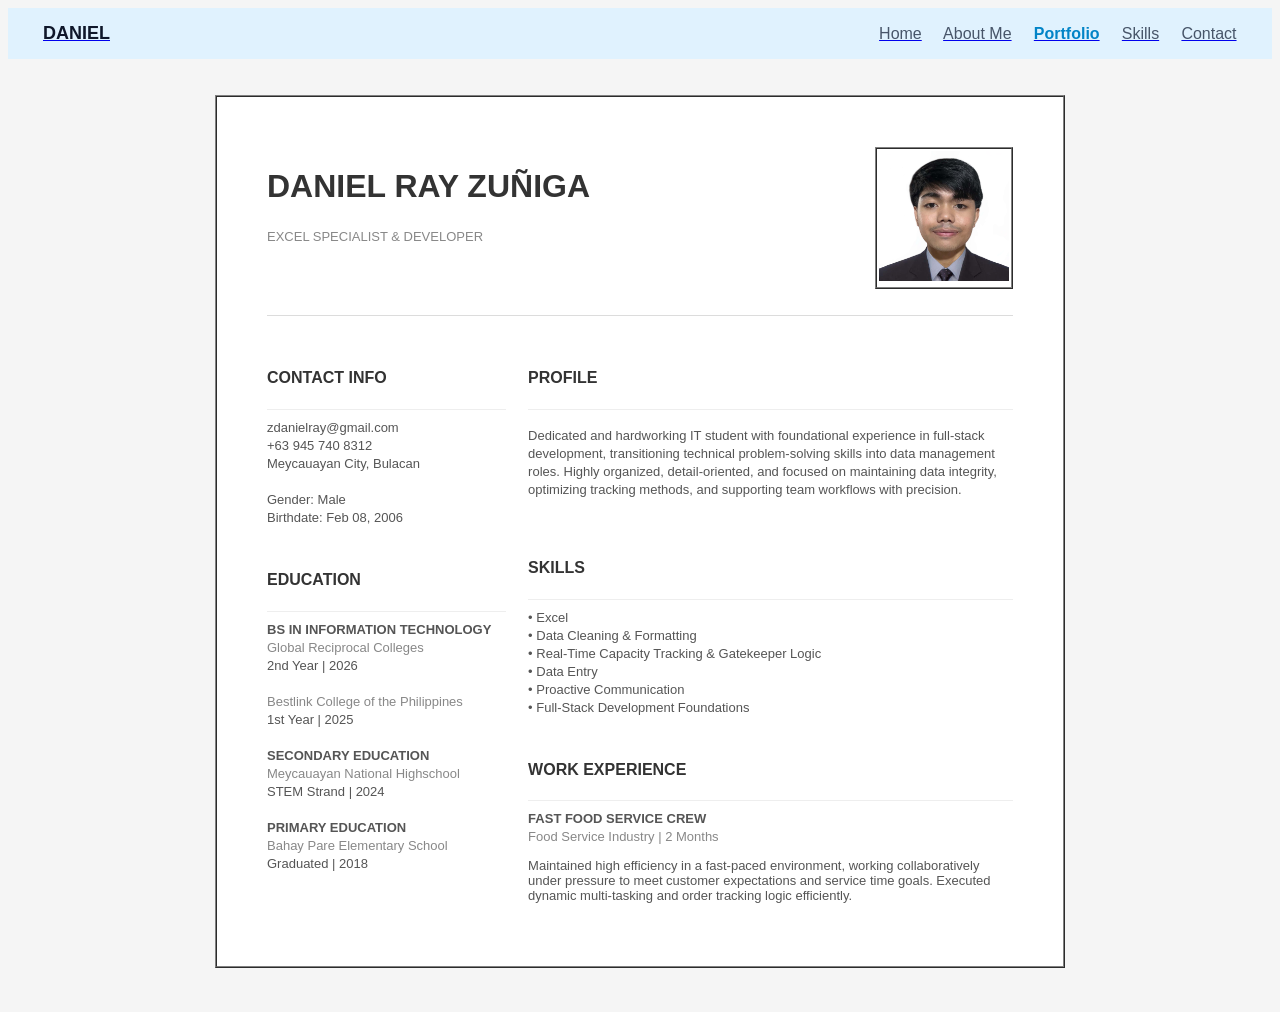
<file: resume.html>
<!DOCTYPE html>
<html lang="en">
<head>
    <meta charset="UTF-8">
    <meta name="viewport" content="width=device-width, initial-scale=1.0">
    <title>Resume</title>
</head>
<body bgcolor="#f5f5f5" text="#4a4a4a">

    <table width="100%" bgcolor="#e0f2fe" cellpadding="15" cellspacing="0" border="0">
        <tr>
            <td align="left" width="30%">
                &nbsp;&nbsp;&nbsp;&nbsp;
                <a href="homepage.html">
                    <font face="Arial, sans-serif" color="#0f172a" size="4">
                        <b>DANIEL</b>
                    </font>
                </a>
            </td>
            <td align="right" width="70%">
                <font face="Arial, sans-serif" size="3">
                    <a href="homepage.html"><font color="#475569">Home</font></a> &nbsp;&nbsp;&nbsp;
                    <a href="aboutme.html"><font color="#475569">About Me</font></a> &nbsp;&nbsp;&nbsp;
                    <b><a href="portfolio.html"><font color="#0284c7">Portfolio</font></a></b> &nbsp;&nbsp;&nbsp;
                    <a href="skills.html"><font color="#475569">Skills</font></a> &nbsp;&nbsp;&nbsp;
                    <a href="contact.html"><font color="#475569">Contact</font></a>
                </font>
                &nbsp;&nbsp;&nbsp;&nbsp;
            </td>
        </tr>
    </table>

    <br><br>

    <table width="850" align="center" bgcolor="#ffffff" cellpadding="50" cellspacing="0" border="1">
        <tr>
            <td>

                <table width="100%" cellpadding="0" cellspacing="0" border="0">
                    <tr>
                        <td valign="top" width="70%">
                            <h1>
                                <font face="Arial, sans-serif" color="#333333" size="6">
                                    <b>DANIEL RAY ZUÑIGA</b>
                                </font>
                            </h1>
                            <font face="Arial, sans-serif" color="#888888" size="2">
                                EXCEL SPECIALIST &amp; DEVELOPER
                            </font>
                        </td>
                        <td align="right" valign="top" width="30%">
                            <table border="1" cellpadding="2" cellspacing="0">
                                <tr>
                                    <td>
                                        <img src="profile2.jpg" alt="Daniel Ray Zuñiga" width="130" height="130">
                                    </td>
                                </tr>
                            </table>
                        </td>
                    </tr>
                </table>

                <br>
                <hr color="#dcdcdc" size="1">
                <br>

                <table width="100%" cellpadding="0" cellspacing="0" border="0">
                    <tr>
                        <td width="32%" valign="top">

                            <h2>
                                <font face="Arial, sans-serif" color="#333333" size="3">
                                    <b>CONTACT INFO</b>
                                </font>
                            </h2>
                            <hr color="#eeeeee" size="1">
                            <font face="Arial, sans-serif" color="#555555" size="2">
                                zdanielray@gmail.com<br>
                                +63 945 740 8312<br>
                                Meycauayan City, Bulacan<br><br>
                                Gender: Male<br>
                                Birthdate: Feb 08, 2006
                            </font>

                            <br><br>

                            <h2>
                                <font face="Arial, sans-serif" color="#333333" size="3">
                                    <b>EDUCATION</b>
                                </font>
                            </h2>
                            <hr color="#eeeeee" size="1">
                            <font face="Arial, sans-serif" color="#555555" size="2">
                                <b>BS IN INFORMATION TECHNOLOGY</b><br>
                                <font color="#888888">Global Reciprocal Colleges</font><br>
                                2nd Year | 2026<br><br>

                                <font color="#888888">Bestlink College of the Philippines</font><br>
                                1st Year | 2025<br><br>

                                <b>SECONDARY EDUCATION</b><br>
                                <font color="#888888">Meycauayan National Highschool</font><br>
                                STEM Strand | 2024<br><br>

                                <b>PRIMARY EDUCATION</b><br>
                                <font color="#888888">Bahay Pare Elementary School</font><br>
                                Graduated | 2018
                            </font>

                        </td>

                        <td width="3%" align="center" valign="top">
                            <table width="1" bgcolor="#dcdcdc" height="100%" cellpadding="0" cellspacing="0" border="0">
                                <tr><td></td></tr>
                            </table>
                        </td>

                        <td width="65%" valign="top">

                            <h2>
                                <font face="Arial, sans-serif" color="#333333" size="3">
                                    <b>PROFILE</b>
                                </font>
                            </h2>
                            <hr color="#eeeeee" size="1">
                            <p>
                                <font face="Arial, sans-serif" color="#555555" size="2">
                                    Dedicated and hardworking IT student with foundational experience in full-stack development, transitioning technical problem-solving skills into data management roles. Highly organized, detail-oriented, and focused on maintaining data integrity, optimizing tracking methods, and supporting team workflows with precision.
                                </font>
                            </p>

                            <br>

                            <h2>
                                <font face="Arial, sans-serif" color="#333333" size="3">
                                    <b>SKILLS</b>
                                </font>
                            </h2>
                            <hr color="#eeeeee" size="1">
                            <font face="Arial, sans-serif" color="#555555" size="2">
                                • Excel<br>
                                • Data Cleaning &amp; Formatting<br>
                                • Real-Time Capacity Tracking &amp; Gatekeeper Logic<br>
                                • Data Entry<br>
                                • Proactive Communication<br>
                                • Full-Stack Development Foundations
                            </font>

                            <br><br>

                            <h2>
                                <font face="Arial, sans-serif" color="#333333" size="3">
                                    <b>WORK EXPERIENCE</b>
                                </font>
                            </h2>
                            <hr color="#eeeeee" size="1">
                            <font face="Arial, sans-serif" color="#555555" size="2">
                                <b>FAST FOOD SERVICE CREW</b><br>
                                <font color="#888888">Food Service Industry | 2 Months</font>
                                <p>
                                    Maintained high efficiency in a fast-paced environment, working collaboratively under pressure to meet customer expectations and service time goals. Executed dynamic multi-tasking and order tracking logic efficiently.
                                </p>
                            </font>

                        </td>
                    </tr>
                </table>

            </td>
        </tr>
    </table>

    <br><br>

</body>
</html>
</file>
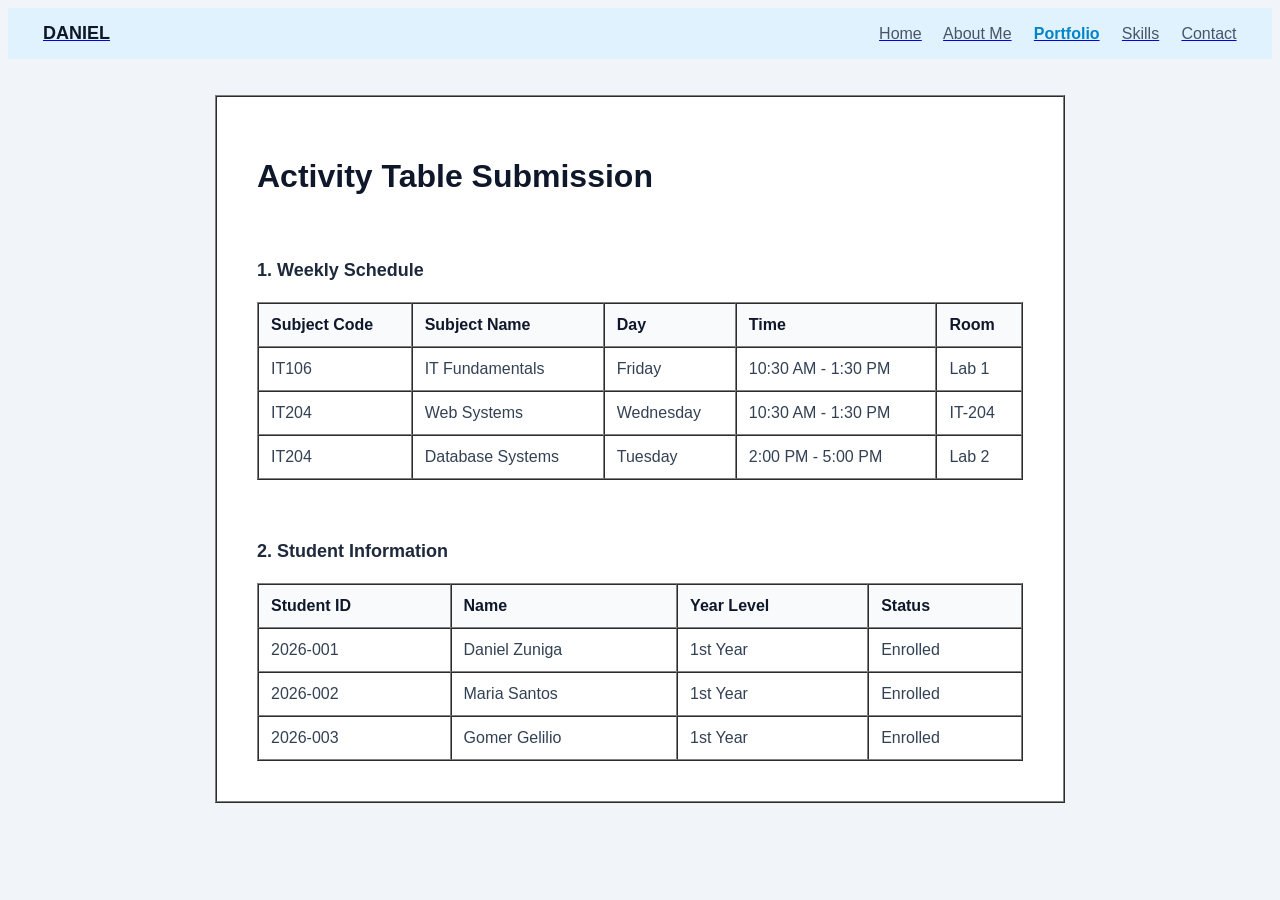
<file: Table.html>
<!DOCTYPE html>
<html lang="en">
<head>
    <meta charset="UTF-8">
    <meta name="viewport" content="width=device-width, initial-scale=1.0">
    <title>Table</title>
</head>
<body bgcolor="#f1f5f9" text="#334155">

    <table width="100%" bgcolor="#e0f2fe" cellpadding="15" cellspacing="0" border="0">
        <tr>
            <td align="left" width="30%">
                &nbsp;&nbsp;&nbsp;&nbsp;
                <a href="homepage.html">
                    <font face="Arial, sans-serif" color="#0f172a" size="4">
                        <b>DANIEL</b>
                    </font>
                </a>
            </td>
            <td align="right" width="70%">
                <font face="Arial, sans-serif" size="3">
                    <a href="homepage.html"><font color="#475569">Home</font></a> &nbsp;&nbsp;&nbsp;
                    <a href="aboutme.html"><font color="#475569">About Me</font></a> &nbsp;&nbsp;&nbsp;
                    <b><a href="portfolio.html"><font color="#0284c7">Portfolio</font></a></b> &nbsp;&nbsp;&nbsp;
                    <a href="skills.html"><font color="#475569">Skills</font></a> &nbsp;&nbsp;&nbsp;
                    <a href="contact.html"><font color="#475569">Contact</font></a>
                </font>
                &nbsp;&nbsp;&nbsp;&nbsp;
            </td>
        </tr>
    </table>

    <br><br>

    <table width="850" align="center" bgcolor="#ffffff" cellpadding="40" cellspacing="0" border="1">
        <tr>
            <td>

                <p align="center">
                    <h1>
                        <font face="Arial, sans-serif" color="#0f172a" size="6">
                            Activity Table Submission
                        </font>
                    </h1>
                </p>

                <br>

                <h2>
                    <font face="Arial, sans-serif" color="#1e293b" size="4">
                        1. Weekly Schedule
                    </font>
                </h2>

                <table width="100%" cellpadding="12" cellspacing="0" border="1">
                    <thead>
                        <tr bgcolor="#f8fafc">
                            <th align="left"><font face="Arial, sans-serif" color="#0f172a">Subject Code</font></th>
                            <th align="left"><font face="Arial, sans-serif" color="#0f172a">Subject Name</font></th>
                            <th align="left"><font face="Arial, sans-serif" color="#0f172a">Day</font></th>
                            <th align="left"><font face="Arial, sans-serif" color="#0f172a">Time</font></th>
                            <th align="left"><font face="Arial, sans-serif" color="#0f172a">Room</font></th>
                        </tr>
                    </thead>
                    <tbody>
                        <tr bgcolor="#ffffff">
                            <td><font face="Arial, sans-serif" color="#334155">IT106</font></td>
                            <td><font face="Arial, sans-serif" color="#334155">IT Fundamentals</font></td>
                            <td><font face="Arial, sans-serif" color="#334155">Friday</font></td>
                            <td><font face="Arial, sans-serif" color="#334155">10:30 AM - 1:30 PM</font></td>
                            <td><font face="Arial, sans-serif" color="#334155">Lab 1</font></td>
                        </tr>
                        <tr bgcolor="#ffffff">
                            <td><font face="Arial, sans-serif" color="#334155">IT204</font></td>
                            <td><font face="Arial, sans-serif" color="#334155">Web Systems</font></td>
                            <td><font face="Arial, sans-serif" color="#334155">Wednesday</font></td>
                            <td><font face="Arial, sans-serif" color="#334155">10:30 AM - 1:30 PM</font></td>
                            <td><font face="Arial, sans-serif" color="#334155">IT-204</font></td>
                        </tr>
                        <tr bgcolor="#ffffff">
                            <td><font face="Arial, sans-serif" color="#334155">IT204</font></td>
                            <td><font face="Arial, sans-serif" color="#334155">Database Systems</font></td>
                            <td><font face="Arial, sans-serif" color="#334155">Tuesday</font></td>
                            <td><font face="Arial, sans-serif" color="#334155">2:00 PM - 5:00 PM</font></td>
                            <td><font face="Arial, sans-serif" color="#334155">Lab 2</font></td>
                        </tr>
                    </tbody>
                </table>

                <br><br>

                <h2>
                    <font face="Arial, sans-serif" color="#1e293b" size="4">
                        2. Student Information
                    </font>
                </h2>

                <table width="100%" cellpadding="12" cellspacing="0" border="1">
                    <thead>
                        <tr bgcolor="#f8fafc">
                            <th align="left"><font face="Arial, sans-serif" color="#0f172a">Student ID</font></th>
                            <th align="left"><font face="Arial, sans-serif" color="#0f172a">Name</font></th>
                            <th align="left"><font face="Arial, sans-serif" color="#0f172a">Year Level</font></th>
                            <th align="left"><font face="Arial, sans-serif" color="#0f172a">Status</font></th>
                        </tr>
                    </thead>
                    <tbody>
                        <tr bgcolor="#ffffff">
                            <td><font face="Arial, sans-serif" color="#334155">2026-001</font></td>
                            <td><font face="Arial, sans-serif" color="#334155">Daniel Zuniga</font></td>
                            <td><font face="Arial, sans-serif" color="#334155">1st Year</font></td>
                            <td><font face="Arial, sans-serif" color="#334155">Enrolled</font></td>
                        </tr>
                        <tr bgcolor="#ffffff">
                            <td><font face="Arial, sans-serif" color="#334155">2026-002</font></td>
                            <td><font face="Arial, sans-serif" color="#334155">Maria Santos</font></td>
                            <td><font face="Arial, sans-serif" color="#334155">1st Year</font></td>
                            <td><font face="Arial, sans-serif" color="#334155">Enrolled</font></td>
                        </tr>
                        <tr bgcolor="#ffffff">
                            <td><font face="Arial, sans-serif" color="#334155">2026-003</font></td>
                            <td><font face="Arial, sans-serif" color="#334155">Gomer Gelilio</font></td>
                            <td><font face="Arial, sans-serif" color="#334155">1st Year</font></td>
                            <td><font face="Arial, sans-serif" color="#334155">Enrolled</font></td>
                        </tr>
                    </tbody>
                </table>

            </td>
        </tr>
    </table>

    <br><br>

</body>
</html>
</file>
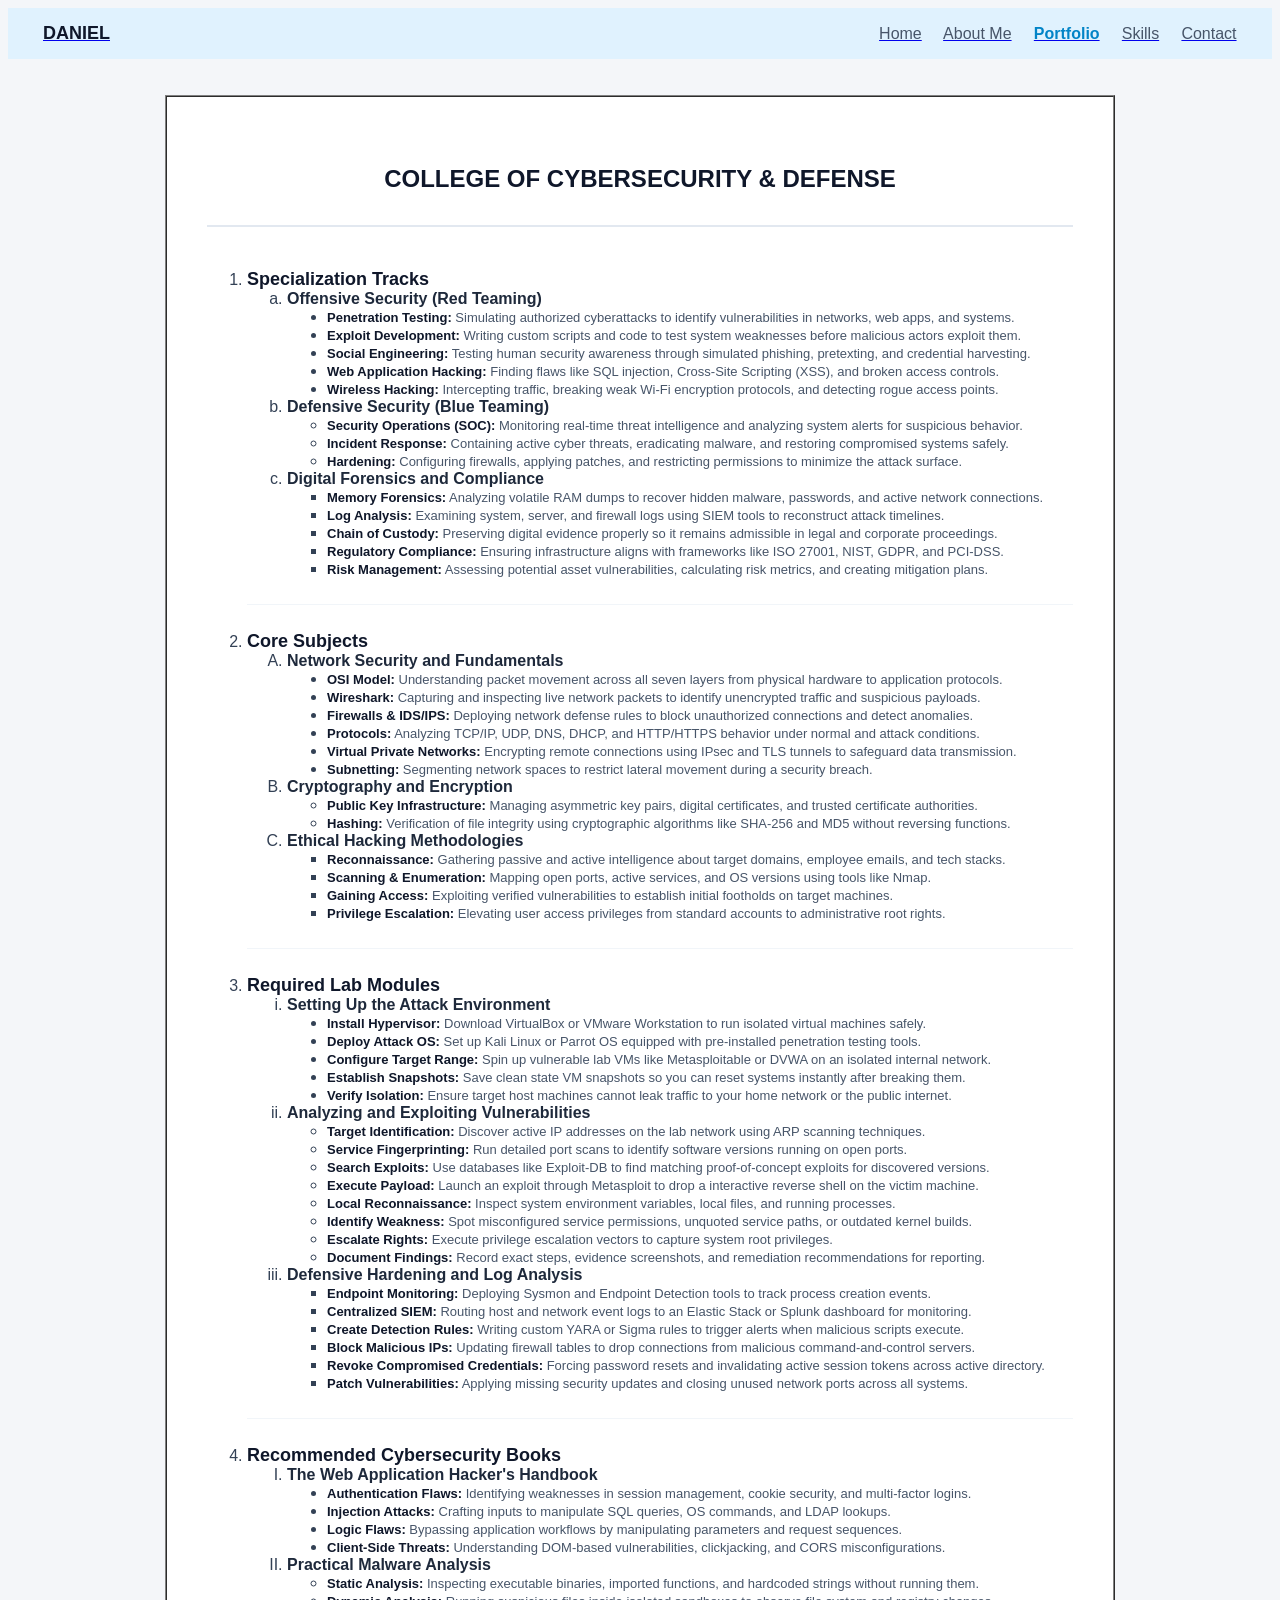
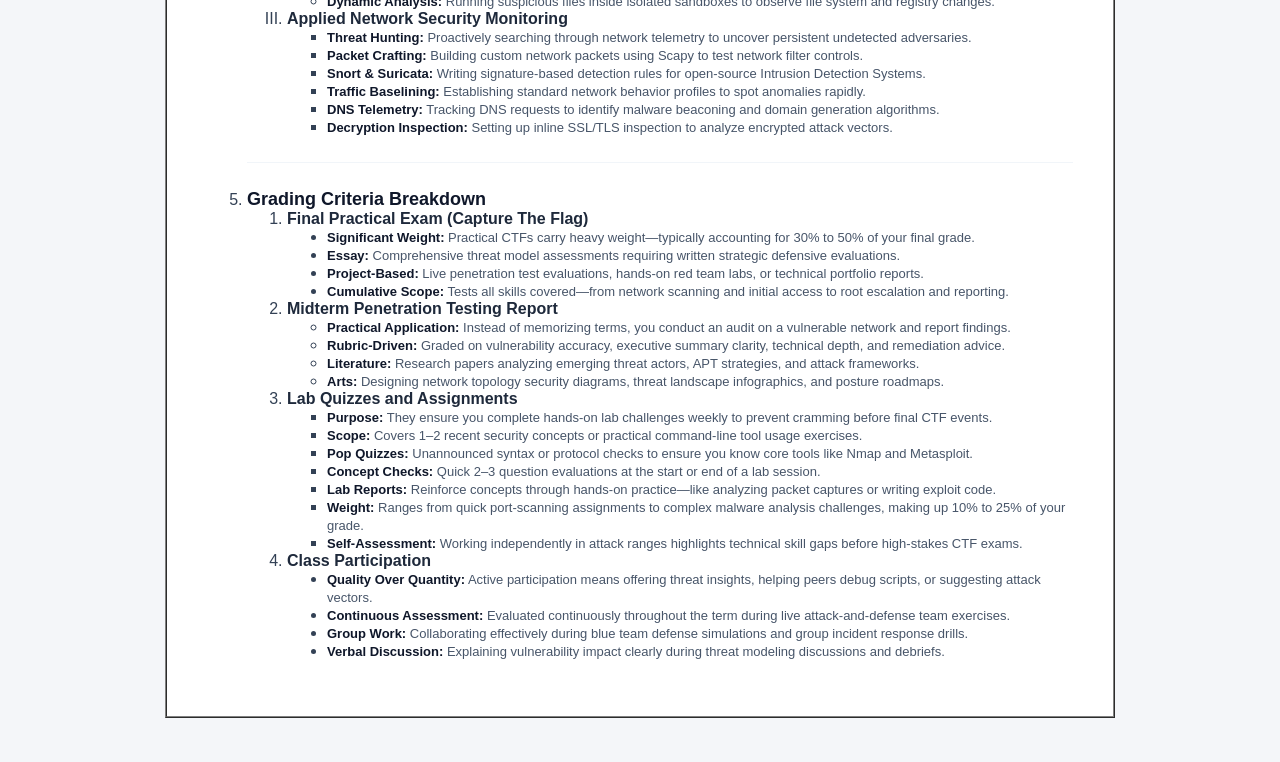
<file: Zuniga_List.html>
<!DOCTYPE html>
<html lang="en">
<head>
    <meta charset="UTF-8">
    <meta name="viewport" content="width=device-width, initial-scale=1.0">
    <title>College List Structure</title>
</head>
<body bgcolor="#f4f6f9" text="#334155">

    <table width="100%" bgcolor="#e0f2fe" cellpadding="15" cellspacing="0" border="0">
        <tr>
            <td align="left" width="30%">
                &nbsp;&nbsp;&nbsp;&nbsp;
                <a href="homepage.html">
                    <font face="Arial, sans-serif" color="#0f172a" size="4">
                        <b>DANIEL</b>
                    </font>
                </a>
            </td>
            <td align="right" width="70%">
                <font face="Arial, sans-serif" size="3">
                    <a href="homepage.html"><font color="#475569">Home</font></a> &nbsp;&nbsp;&nbsp;
                    <a href="aboutme.html"><font color="#475569">About Me</font></a> &nbsp;&nbsp;&nbsp;
                    <b><a href="portfolio.html"><font color="#0284c7">Portfolio</font></a></b> &nbsp;&nbsp;&nbsp;
                    <a href="skills.html"><font color="#475569">Skills</font></a> &nbsp;&nbsp;&nbsp;
                    <a href="contact.html"><font color="#475569">Contact</font></a>
                </font>
                &nbsp;&nbsp;&nbsp;&nbsp;
            </td>
        </tr>
    </table>

    <br><br>

    <table width="950" align="center" bgcolor="#ffffff" cellpadding="40" cellspacing="0" border="1">
        <tr>
            <td>

                <table width="100%" cellpadding="0" cellspacing="0" border="0">
                    <tr>
                        <td align="center">
                            <h1>
                                <font face="Arial, sans-serif" color="#0f172a" size="5">
                                    COLLEGE OF CYBERSECURITY &amp; DEFENSE
                                </font>
                            </h1>
                        </td>
                    </tr>
                </table>

                <hr color="#e2e8f0" size="2">
                <br>

                <font face="Arial, sans-serif">
                    <ol type="1">

                        <li>
                            <font color="#0f172a" size="4"><b>Specialization Tracks</b></font>
                            <ol type="a">

                                <li>
                                    <font color="#1e293b" size="3"><b>Offensive Security (Red Teaming)</b></font>
                                    <ul type="disc">
                                        <li><font color="#475569" size="2"><font color="#0f172a"><b>Penetration Testing:</b></font> Simulating authorized cyberattacks to identify vulnerabilities in networks, web apps, and systems.</font></li>
                                        <li><font color="#475569" size="2"><font color="#0f172a"><b>Exploit Development:</b></font> Writing custom scripts and code to test system weaknesses before malicious actors exploit them.</font></li>
                                        <li><font color="#475569" size="2"><font color="#0f172a"><b>Social Engineering:</b></font> Testing human security awareness through simulated phishing, pretexting, and credential harvesting.</font></li>
                                        <li><font color="#475569" size="2"><font color="#0f172a"><b>Web Application Hacking:</b></font> Finding flaws like SQL injection, Cross-Site Scripting (XSS), and broken access controls.</font></li>
                                        <li><font color="#475569" size="2"><font color="#0f172a"><b>Wireless Hacking:</b></font> Intercepting traffic, breaking weak Wi-Fi encryption protocols, and detecting rogue access points.</font></li>
                                    </ul>
                                </li>

                                <li>
                                    <font color="#1e293b" size="3"><b>Defensive Security (Blue Teaming)</b></font>
                                    <ul type="circle">
                                        <li><font color="#475569" size="2"><font color="#0f172a"><b>Security Operations (SOC):</b></font> Monitoring real-time threat intelligence and analyzing system alerts for suspicious behavior.</font></li>
                                        <li><font color="#475569" size="2"><font color="#0f172a"><b>Incident Response:</b></font> Containing active cyber threats, eradicating malware, and restoring compromised systems safely.</font></li>
                                        <li><font color="#475569" size="2"><font color="#0f172a"><b>Hardening:</b></font> Configuring firewalls, applying patches, and restricting permissions to minimize the attack surface.</font></li>
                                    </ul>
                                </li>

                                <li>
                                    <font color="#1e293b" size="3"><b>Digital Forensics and Compliance</b></font>
                                    <ul type="square">
                                        <li><font color="#475569" size="2"><font color="#0f172a"><b>Memory Forensics:</b></font> Analyzing volatile RAM dumps to recover hidden malware, passwords, and active network connections.</font></li>
                                        <li><font color="#475569" size="2"><font color="#0f172a"><b>Log Analysis:</b></font> Examining system, server, and firewall logs using SIEM tools to reconstruct attack timelines.</font></li>
                                        <li><font color="#475569" size="2"><font color="#0f172a"><b>Chain of Custody:</b></font> Preserving digital evidence properly so it remains admissible in legal and corporate proceedings.</font></li>
                                        <li><font color="#475569" size="2"><font color="#0f172a"><b>Regulatory Compliance:</b></font> Ensuring infrastructure aligns with frameworks like ISO 27001, NIST, GDPR, and PCI-DSS.</font></li>
                                        <li><font color="#475569" size="2"><font color="#0f172a"><b>Risk Management:</b></font> Assessing potential asset vulnerabilities, calculating risk metrics, and creating mitigation plans.</font></li>
                                    </ul>
                                </li>

                            </ol>
                        </li>

                        <br>
                        <hr color="#f1f5f9" size="1">
                        <br>

                        <li>
                            <font color="#0f172a" size="4"><b>Core Subjects</b></font>
                            <ol type="A">

                                <li>
                                    <font color="#1e293b" size="3"><b>Network Security and Fundamentals</b></font>
                                    <ul type="disc">
                                        <li><font color="#475569" size="2"><font color="#0f172a"><b>OSI Model:</b></font> Understanding packet movement across all seven layers from physical hardware to application protocols.</font></li>
                                        <li><font color="#475569" size="2"><font color="#0f172a"><b>Wireshark:</b></font> Capturing and inspecting live network packets to identify unencrypted traffic and suspicious payloads.</font></li>
                                        <li><font color="#475569" size="2"><font color="#0f172a"><b>Firewalls &amp; IDS/IPS:</b></font> Deploying network defense rules to block unauthorized connections and detect anomalies.</font></li>
                                        <li><font color="#475569" size="2"><font color="#0f172a"><b>Protocols:</b></font> Analyzing TCP/IP, UDP, DNS, DHCP, and HTTP/HTTPS behavior under normal and attack conditions.</font></li>
                                        <li><font color="#475569" size="2"><font color="#0f172a"><b>Virtual Private Networks:</b></font> Encrypting remote connections using IPsec and TLS tunnels to safeguard data transmission.</font></li>
                                        <li><font color="#475569" size="2"><font color="#0f172a"><b>Subnetting:</b></font> Segmenting network spaces to restrict lateral movement during a security breach.</font></li>
                                    </ul>
                                </li>

                                <li>
                                    <font color="#1e293b" size="3"><b>Cryptography and Encryption</b></font>
                                    <ul type="circle">
                                        <li><font color="#475569" size="2"><font color="#0f172a"><b>Public Key Infrastructure:</b></font> Managing asymmetric key pairs, digital certificates, and trusted certificate authorities.</font></li>
                                        <li><font color="#475569" size="2"><font color="#0f172a"><b>Hashing:</b></font> Verification of file integrity using cryptographic algorithms like SHA-256 and MD5 without reversing functions.</font></li>
                                    </ul>
                                </li>

                                <li>
                                    <font color="#1e293b" size="3"><b>Ethical Hacking Methodologies</b></font>
                                    <ul type="square">
                                        <li><font color="#475569" size="2"><font color="#0f172a"><b>Reconnaissance:</b></font> Gathering passive and active intelligence about target domains, employee emails, and tech stacks.</font></li>
                                        <li><font color="#475569" size="2"><font color="#0f172a"><b>Scanning &amp; Enumeration:</b></font> Mapping open ports, active services, and OS versions using tools like Nmap.</font></li>
                                        <li><font color="#475569" size="2"><font color="#0f172a"><b>Gaining Access:</b></font> Exploiting verified vulnerabilities to establish initial footholds on target machines.</font></li>
                                        <li><font color="#475569" size="2"><font color="#0f172a"><b>Privilege Escalation:</b></font> Elevating user access privileges from standard accounts to administrative root rights.</font></li>
                                    </ul>
                                </li>

                            </ol>
                        </li>

                        <br>
                        <hr color="#f1f5f9" size="1">
                        <br>

                        <li>
                            <font color="#0f172a" size="4"><b>Required Lab Modules</b></font>
                            <ol type="i">

                                <li>
                                    <font color="#1e293b" size="3"><b>Setting Up the Attack Environment</b></font>
                                    <ul type="disc">
                                        <li><font color="#475569" size="2"><font color="#0f172a"><b>Install Hypervisor:</b></font> Download VirtualBox or VMware Workstation to run isolated virtual machines safely.</font></li>
                                        <li><font color="#475569" size="2"><font color="#0f172a"><b>Deploy Attack OS:</b></font> Set up Kali Linux or Parrot OS equipped with pre-installed penetration testing tools.</font></li>
                                        <li><font color="#475569" size="2"><font color="#0f172a"><b>Configure Target Range:</b></font> Spin up vulnerable lab VMs like Metasploitable or DVWA on an isolated internal network.</font></li>
                                        <li><font color="#475569" size="2"><font color="#0f172a"><b>Establish Snapshots:</b></font> Save clean state VM snapshots so you can reset systems instantly after breaking them.</font></li>
                                        <li><font color="#475569" size="2"><font color="#0f172a"><b>Verify Isolation:</b></font> Ensure target host machines cannot leak traffic to your home network or the public internet.</font></li>
                                    </ul>
                                </li>

                                <li>
                                    <font color="#1e293b" size="3"><b>Analyzing and Exploiting Vulnerabilities</b></font>
                                    <ul type="circle">
                                        <li><font color="#475569" size="2"><font color="#0f172a"><b>Target Identification:</b></font> Discover active IP addresses on the lab network using ARP scanning techniques.</font></li>
                                        <li><font color="#475569" size="2"><font color="#0f172a"><b>Service Fingerprinting:</b></font> Run detailed port scans to identify software versions running on open ports.</font></li>
                                        <li><font color="#475569" size="2"><font color="#0f172a"><b>Search Exploits:</b></font> Use databases like Exploit-DB to find matching proof-of-concept exploits for discovered versions.</font></li>
                                        <li><font color="#475569" size="2"><font color="#0f172a"><b>Execute Payload:</b></font> Launch an exploit through Metasploit to drop a interactive reverse shell on the victim machine.</font></li>
                                        <li><font color="#475569" size="2"><font color="#0f172a"><b>Local Reconnaissance:</b></font> Inspect system environment variables, local files, and running processes.</font></li>
                                        <li><font color="#475569" size="2"><font color="#0f172a"><b>Identify Weakness:</b></font> Spot misconfigured service permissions, unquoted service paths, or outdated kernel builds.</font></li>
                                        <li><font color="#475569" size="2"><font color="#0f172a"><b>Escalate Rights:</b></font> Execute privilege escalation vectors to capture system root privileges.</font></li>
                                        <li><font color="#475569" size="2"><font color="#0f172a"><b>Document Findings:</b></font> Record exact steps, evidence screenshots, and remediation recommendations for reporting.</font></li>
                                    </ul>
                                </li>

                                <li>
                                    <font color="#1e293b" size="3"><b>Defensive Hardening and Log Analysis</b></font>
                                    <ul type="square">
                                        <li><font color="#475569" size="2"><font color="#0f172a"><b>Endpoint Monitoring:</b></font> Deploying Sysmon and Endpoint Detection tools to track process creation events.</font></li>
                                        <li><font color="#475569" size="2"><font color="#0f172a"><b>Centralized SIEM:</b></font> Routing host and network event logs to an Elastic Stack or Splunk dashboard for monitoring.</font></li>
                                        <li><font color="#475569" size="2"><font color="#0f172a"><b>Create Detection Rules:</b></font> Writing custom YARA or Sigma rules to trigger alerts when malicious scripts execute.</font></li>
                                        <li><font color="#475569" size="2"><font color="#0f172a"><b>Block Malicious IPs:</b></font> Updating firewall tables to drop connections from malicious command-and-control servers.</font></li>
                                        <li><font color="#475569" size="2"><font color="#0f172a"><b>Revoke Compromised Credentials:</b></font> Forcing password resets and invalidating active session tokens across active directory.</font></li>
                                        <li><font color="#475569" size="2"><font color="#0f172a"><b>Patch Vulnerabilities:</b></font> Applying missing security updates and closing unused network ports across all systems.</font></li>
                                    </ul>
                                </li>

                            </ol>
                        </li>

                        <br>
                        <hr color="#f1f5f9" size="1">
                        <br>

                        <li>
                            <font color="#0f172a" size="4"><b>Recommended Cybersecurity Books</b></font>
                            <ol type="I">

                                <li>
                                    <font color="#1e293b" size="3"><b>The Web Application Hacker's Handbook</b></font>
                                    <ul type="disc">
                                        <li><font color="#475569" size="2"><font color="#0f172a"><b>Authentication Flaws:</b></font> Identifying weaknesses in session management, cookie security, and multi-factor logins.</font></li>
                                        <li><font color="#475569" size="2"><font color="#0f172a"><b>Injection Attacks:</b></font> Crafting inputs to manipulate SQL queries, OS commands, and LDAP lookups.</font></li>
                                        <li><font color="#475569" size="2"><font color="#0f172a"><b>Logic Flaws:</b></font> Bypassing application workflows by manipulating parameters and request sequences.</font></li>
                                        <li><font color="#475569" size="2"><font color="#0f172a"><b>Client-Side Threats:</b></font> Understanding DOM-based vulnerabilities, clickjacking, and CORS misconfigurations.</font></li>
                                    </ul>
                                </li>

                                <li>
                                    <font color="#1e293b" size="3"><b>Practical Malware Analysis</b></font>
                                    <ul type="circle">
                                        <li><font color="#475569" size="2"><font color="#0f172a"><b>Static Analysis:</b></font> Inspecting executable binaries, imported functions, and hardcoded strings without running them.</font></li>
                                        <li><font color="#475569" size="2"><font color="#0f172a"><b>Dynamic Analysis:</b></font> Running suspicious files inside isolated sandboxes to observe file system and registry changes.</font></li>
                                    </ul>
                                </li>

                                <li>
                                    <font color="#1e293b" size="3"><b>Applied Network Security Monitoring</b></font>
                                    <ul type="square">
                                        <li><font color="#475569" size="2"><font color="#0f172a"><b>Threat Hunting:</b></font> Proactively searching through network telemetry to uncover persistent undetected adversaries.</font></li>
                                        <li><font color="#475569" size="2"><font color="#0f172a"><b>Packet Crafting:</b></font> Building custom network packets using Scapy to test network filter controls.</font></li>
                                        <li><font color="#475569" size="2"><font color="#0f172a"><b>Snort &amp; Suricata:</b></font> Writing signature-based detection rules for open-source Intrusion Detection Systems.</font></li>
                                        <li><font color="#475569" size="2"><font color="#0f172a"><b>Traffic Baselining:</b></font> Establishing standard network behavior profiles to spot anomalies rapidly.</font></li>
                                        <li><font color="#475569" size="2"><font color="#0f172a"><b>DNS Telemetry:</b></font> Tracking DNS requests to identify malware beaconing and domain generation algorithms.</font></li>
                                        <li><font color="#475569" size="2"><font color="#0f172a"><b>Decryption Inspection:</b></font> Setting up inline SSL/TLS inspection to analyze encrypted attack vectors.</font></li>
                                    </ul>
                                </li>

                            </ol>
                        </li>

                        <br>
                        <hr color="#f1f5f9" size="1">
                        <br>

                        <li>
                            <font color="#0f172a" size="4"><b>Grading Criteria Breakdown</b></font>
                            <ol type="1">

                                <li>
                                    <font color="#1e293b" size="3"><b>Final Practical Exam (Capture The Flag)</b></font>
                                    <ul type="disc">
                                        <li><font color="#475569" size="2"><font color="#0f172a"><b>Significant Weight:</b></font> Practical CTFs carry heavy weight—typically accounting for 30% to 50% of your final grade.</font></li>
                                        <li><font color="#475569" size="2"><font color="#0f172a"><b>Essay:</b></font> Comprehensive threat model assessments requiring written strategic defensive evaluations.</font></li>
                                        <li><font color="#475569" size="2"><font color="#0f172a"><b>Project-Based:</b></font> Live penetration test evaluations, hands-on red team labs, or technical portfolio reports.</font></li>
                                        <li><font color="#475569" size="2"><font color="#0f172a"><b>Cumulative Scope:</b></font> Tests all skills covered—from network scanning and initial access to root escalation and reporting.</font></li>
                                    </ul>
                                </li>

                                <li>
                                    <font color="#1e293b" size="3"><b>Midterm Penetration Testing Report</b></font>
                                    <ul type="circle">
                                        <li><font color="#475569" size="2"><font color="#0f172a"><b>Practical Application:</b></font> Instead of memorizing terms, you conduct an audit on a vulnerable network and report findings.</font></li>
                                        <li><font color="#475569" size="2"><font color="#0f172a"><b>Rubric-Driven:</b></font> Graded on vulnerability accuracy, executive summary clarity, technical depth, and remediation advice.</font></li>
                                        <li><font color="#475569" size="2"><font color="#0f172a"><b>Literature:</b></font> Research papers analyzing emerging threat actors, APT strategies, and attack frameworks.</font></li>
                                        <li><font color="#475569" size="2"><font color="#0f172a"><b>Arts:</b></font> Designing network topology security diagrams, threat landscape infographics, and posture roadmaps.</font></li>
                                    </ul>
                                </li>

                                <li>
                                    <font color="#1e293b" size="3"><b>Lab Quizzes and Assignments</b></font>
                                    <ul type="square">
                                        <li><font color="#475569" size="2"><font color="#0f172a"><b>Purpose:</b></font> They ensure you complete hands-on lab challenges weekly to prevent cramming before final CTF events.</font></li>
                                        <li><font color="#475569" size="2"><font color="#0f172a"><b>Scope:</b></font> Covers 1–2 recent security concepts or practical command-line tool usage exercises.</font></li>
                                        <li><font color="#475569" size="2"><font color="#0f172a"><b>Pop Quizzes:</b></font> Unannounced syntax or protocol checks to ensure you know core tools like Nmap and Metasploit.</font></li>
                                        <li><font color="#475569" size="2"><font color="#0f172a"><b>Concept Checks:</b></font> Quick 2–3 question evaluations at the start or end of a lab session.</font></li>
                                        <li><font color="#475569" size="2"><font color="#0f172a"><b>Lab Reports:</b></font> Reinforce concepts through hands-on practice—like analyzing packet captures or writing exploit code.</font></li>
                                        <li><font color="#475569" size="2"><font color="#0f172a"><b>Weight:</b></font> Ranges from quick port-scanning assignments to complex malware analysis challenges, making up 10% to 25% of your grade.</font></li>
                                        <li><font color="#475569" size="2"><font color="#0f172a"><b>Self-Assessment:</b></font> Working independently in attack ranges highlights technical skill gaps before high-stakes CTF exams.</font></li>
                                    </ul>
                                </li>

                                <li>
                                    <font color="#1e293b" size="3"><b>Class Participation</b></font>
                                    <ul type="disc">
                                        <li><font color="#475569" size="2"><font color="#0f172a"><b>Quality Over Quantity:</b></font> Active participation means offering threat insights, helping peers debug scripts, or suggesting attack vectors.</font></li>
                                        <li><font color="#475569" size="2"><font color="#0f172a"><b>Continuous Assessment:</b></font> Evaluated continuously throughout the term during live attack-and-defense team exercises.</font></li>
                                        <li><font color="#475569" size="2"><font color="#0f172a"><b>Group Work:</b></font> Collaborating effectively during blue team defense simulations and group incident response drills.</font></li>
                                        <li><font color="#475569" size="2"><font color="#0f172a"><b>Verbal Discussion:</b></font> Explaining vulnerability impact clearly during threat modeling discussions and debriefs.</font></li>
                                    </ul>
                                </li>

                            </ol>
                        </li>

                    </ol>
                </font>

            </td>
        </tr>
    </table>

    <br><br>

</body>
</html>
</file>
